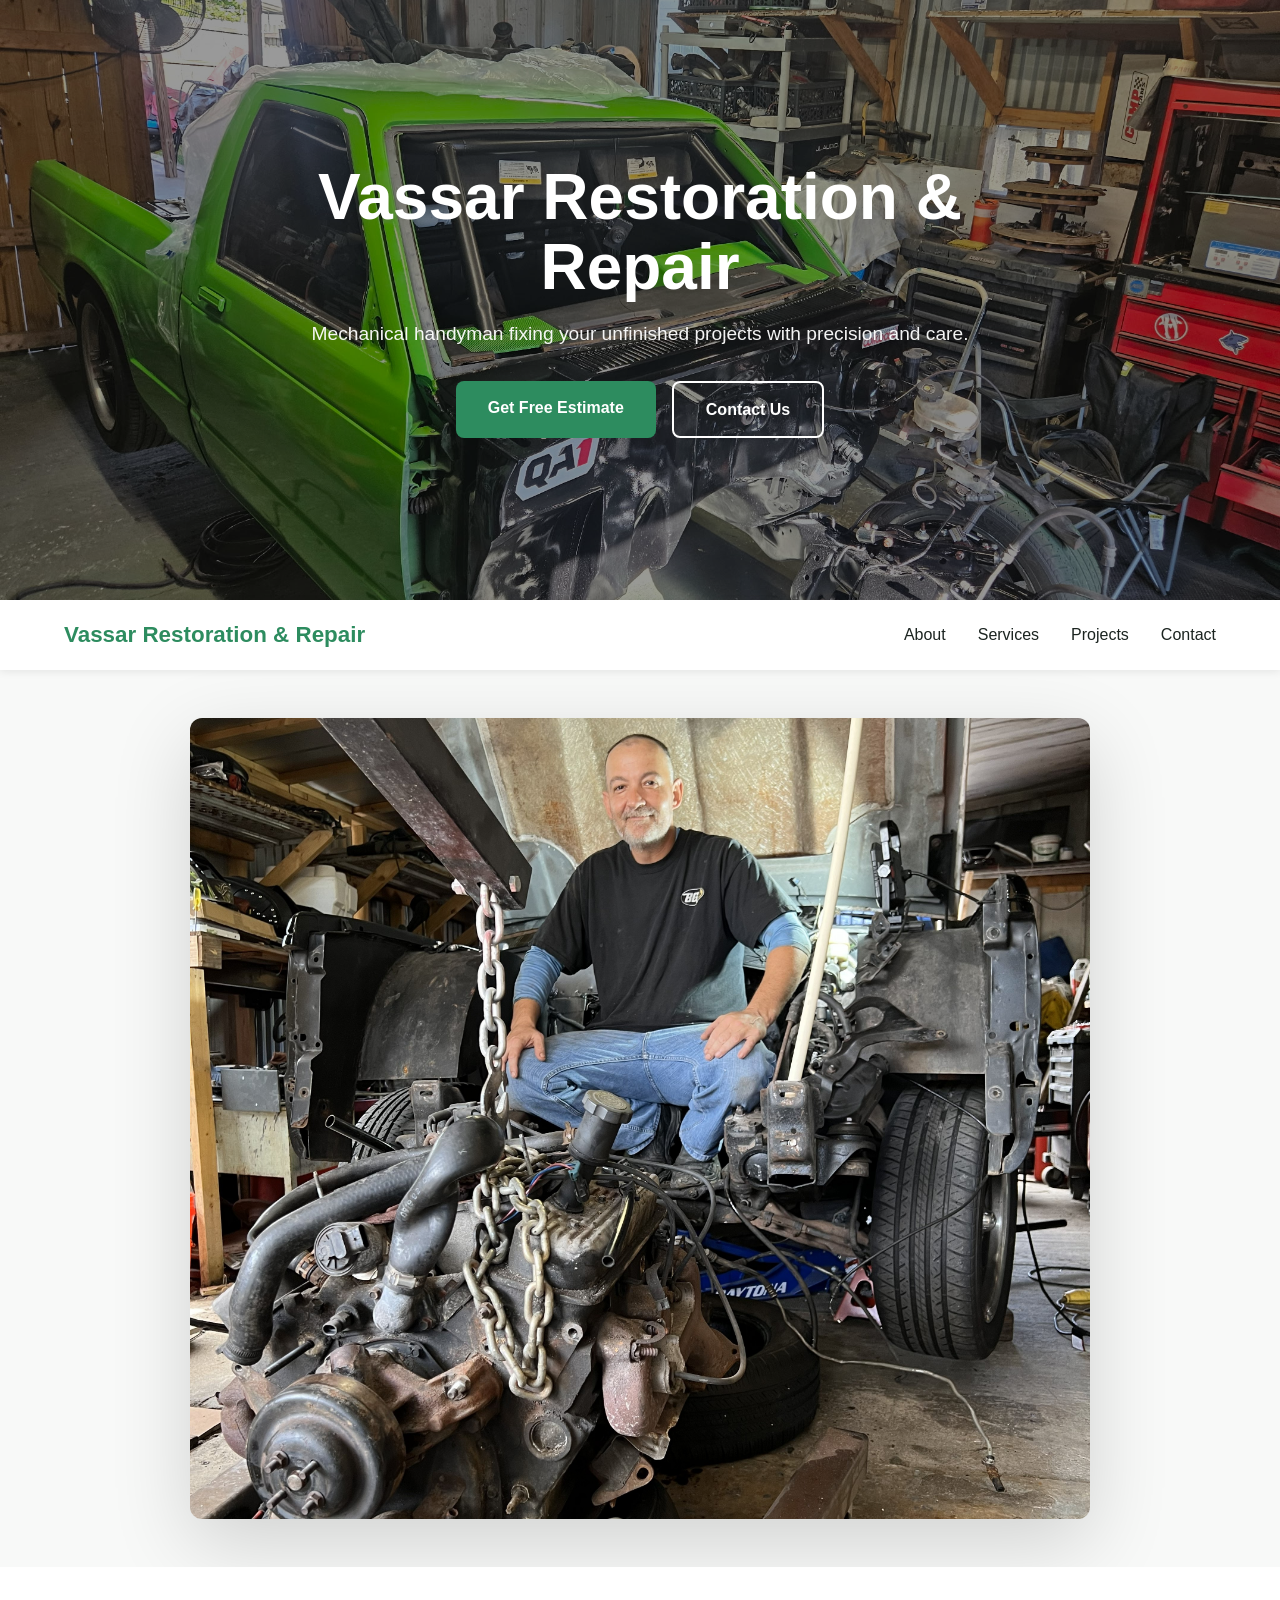
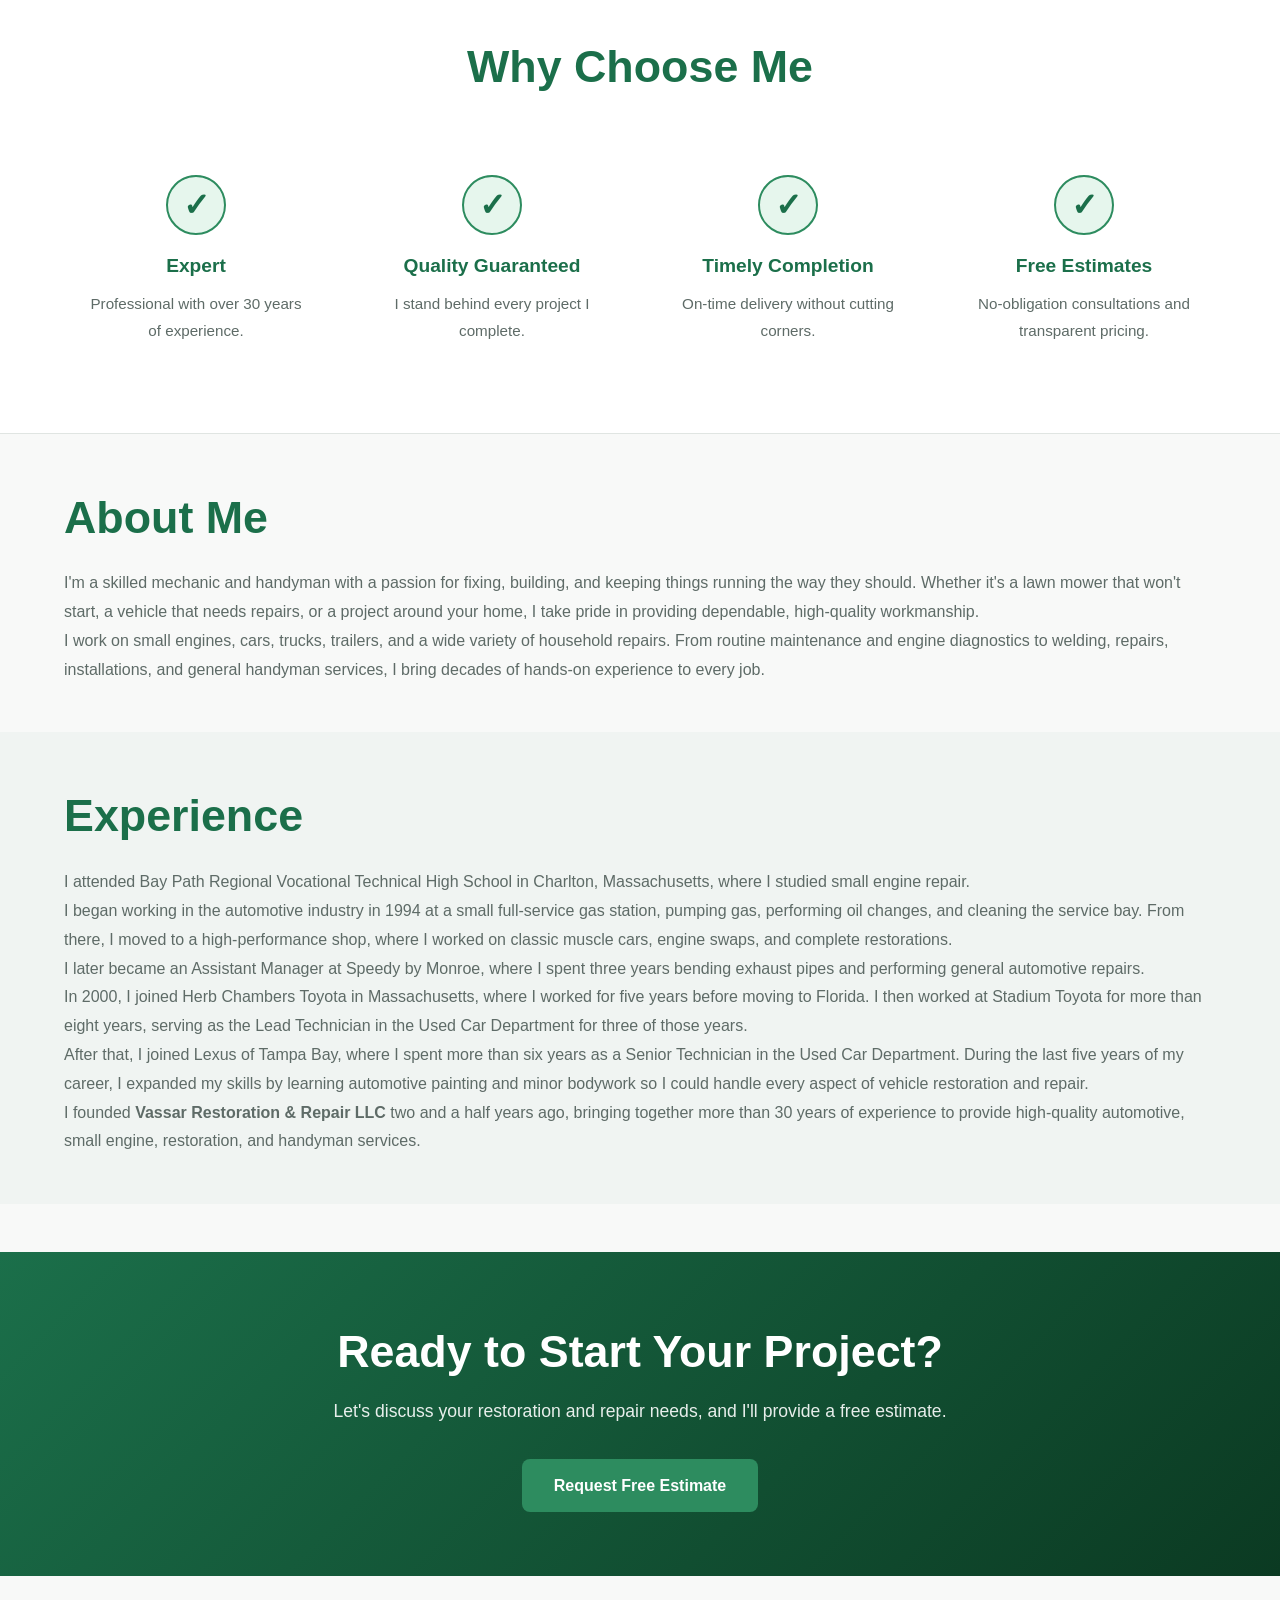
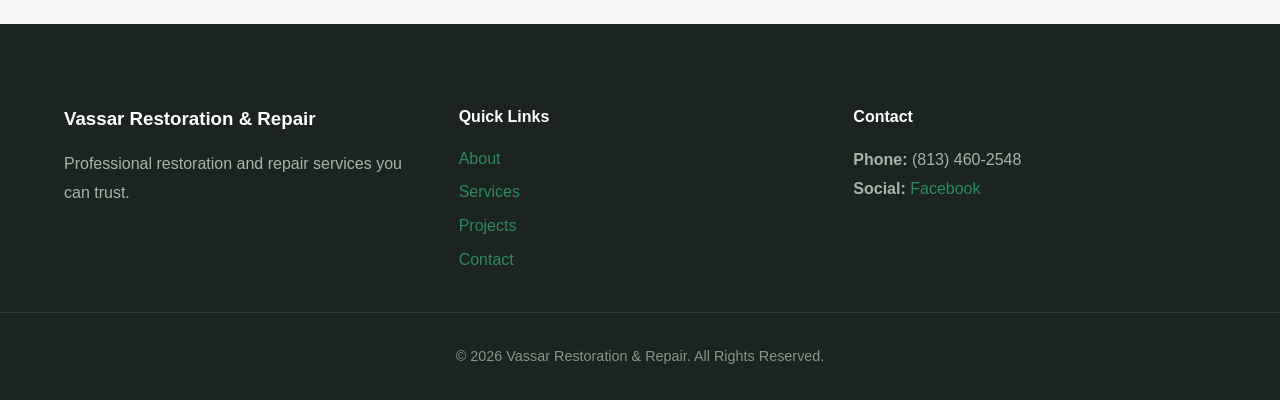
<file: index.html>
﻿<!DOCTYPE html>
<html lang="en">
<head>
    <meta charset="UTF-8">
    <meta name="viewport" content="width=device-width, initial-scale=1.0">
    <title>Vassar Restoration & Repair</title>
    <link rel="stylesheet" href="style.css">
</head>
<body>

<header class="hero">
    <div class="hero-overlay"></div>
    <div class="hero-content">
        <h1>Vassar Restoration & Repair</h1>
        <p>Mechanical handyman fixing your unfinished projects with precision and care.</p>
        <div class="hero-cta">
            <a href="contact.html" class="btn btn-primary">Get Free Estimate</a>
            <a href="contact.html" class="btn btn-secondary">Contact Us</a>
        </div>
    </div>
</header>

<nav>
    <div class="nav-container">
        <a href="index.html" class="nav-brand">Vassar Restoration & Repair</a>
        <div class="nav-links">
            <a href="index.html">About</a>
            <a href="services.html">Services</a>
            <a href="projects.html">Projects</a>
            <a href="contact.html">Contact</a>
        </div>
    </div>
</nav>

<main>

    <img class="about-photo" src="images/dad.jpg" alt="The man that makes it happen">
    

    <section class="trust-section">
        <div class="container">
            <h2>Why Choose Me</h2>

            <div class="trust-grid">

                <div class="trust-item">
                    <div class="trust-icon">✓</div>
                    <h3>Expert</h3>
                    <p>Professional with over 30 years of experience.</p>
                </div>

                <div class="trust-item">
                    <div class="trust-icon">✓</div>
                    <h3>Quality Guaranteed</h3>
                    <p>I stand behind every project I complete.</p>
                </div>

                <div class="trust-item">
                    <div class="trust-icon">✓</div>
                    <h3>Timely Completion</h3>
                    <p>On-time delivery without cutting corners.</p>
                </div>

                <div class="trust-item">
                    <div class="trust-icon">✓</div>
                    <h3>Free Estimates</h3>
                    <p>No-obligation consultations and transparent pricing.</p>
                </div>

            </div>
        </div>
    </section>

    <section id="about">
        <div class="container">
            <h2>About Me</h2>

            <p>I'm a skilled mechanic and handyman with a passion for fixing, building, and keeping things running the way they should. Whether it's a lawn mower that won't start, a vehicle that needs repairs, or a project around your home, I take pride in providing dependable, high-quality workmanship.</p>

            <p>I work on small engines, cars, trucks, trailers, and a wide variety of household repairs. From routine maintenance and engine diagnostics to welding, repairs, installations, and general handyman services, I bring decades of hands-on experience to every job.</p>
        </div>
    </section>

    <section id="experience" class="alt-bg">
        <div class="container">
            <h2>Experience</h2>

            <p>I attended Bay Path Regional Vocational Technical High School in Charlton, Massachusetts, where I studied small engine repair.</p>

            <p>I began working in the automotive industry in 1994 at a small full-service gas station, pumping gas, performing oil changes, and cleaning the service bay. From there, I moved to a high-performance shop, where I worked on classic muscle cars, engine swaps, and complete restorations.</p>

            <p>I later became an Assistant Manager at Speedy by Monroe, where I spent three years bending exhaust pipes and performing general automotive repairs.</p>

            <p>In 2000, I joined Herb Chambers Toyota in Massachusetts, where I worked for five years before moving to Florida. I then worked at Stadium Toyota for more than eight years, serving as the Lead Technician in the Used Car Department for three of those years.</p>

            <p>After that, I joined Lexus of Tampa Bay, where I spent more than six years as a Senior Technician in the Used Car Department. During the last five years of my career, I expanded my skills by learning automotive painting and minor bodywork so I could handle every aspect of vehicle restoration and repair.</p>

            <p>I founded <strong>Vassar Restoration & Repair LLC</strong> two and a half years ago, bringing together more than 30 years of experience to provide high-quality automotive, small engine, restoration, and handyman services.</p>

        </div>
    </section>

</main>

<section class="cta-section">
    <div class="container">
        <h2>Ready to Start Your Project?</h2>
        <p>Let's discuss your restoration and repair needs, and I'll provide a free estimate.</p>

        <div class="cta-buttons">
            <a href="contact.html" class="btn btn-primary">Request Free Estimate</a>
        </div>
    </div>
</section>

<footer>
    <div class="footer-content">

        <div class="footer-section">
            <h3>Vassar Restoration & Repair</h3>
            <p>Professional restoration and repair services you can trust.</p>
        </div>

        <div class="footer-section">
            <h4>Quick Links</h4>
            <ul>
                <li><a href="restore.html">About</a></li>
                <li><a href="services.html">Services</a></li>
                <li><a href="projects.html">Projects</a></li>
                <li><a href="contact.html">Contact</a></li>
            </ul>
        </div>

        <div class="footer-section">
            <h4>Contact</h4>
            <p><strong>Phone:</strong> (813) 460-2548</p>
            <p><strong>Social:</strong> <a href="https://www.facebook.com/VassarRestoration/" target="_blank" rel="noopener noreferrer">Facebook</a></p>
        </div>

    </div>

    <div class="footer-bottom">
        <p>&copy; 2026 Vassar Restoration & Repair. All Rights Reserved.</p>
    </div>
</footer>

</body>
</html>
</file>
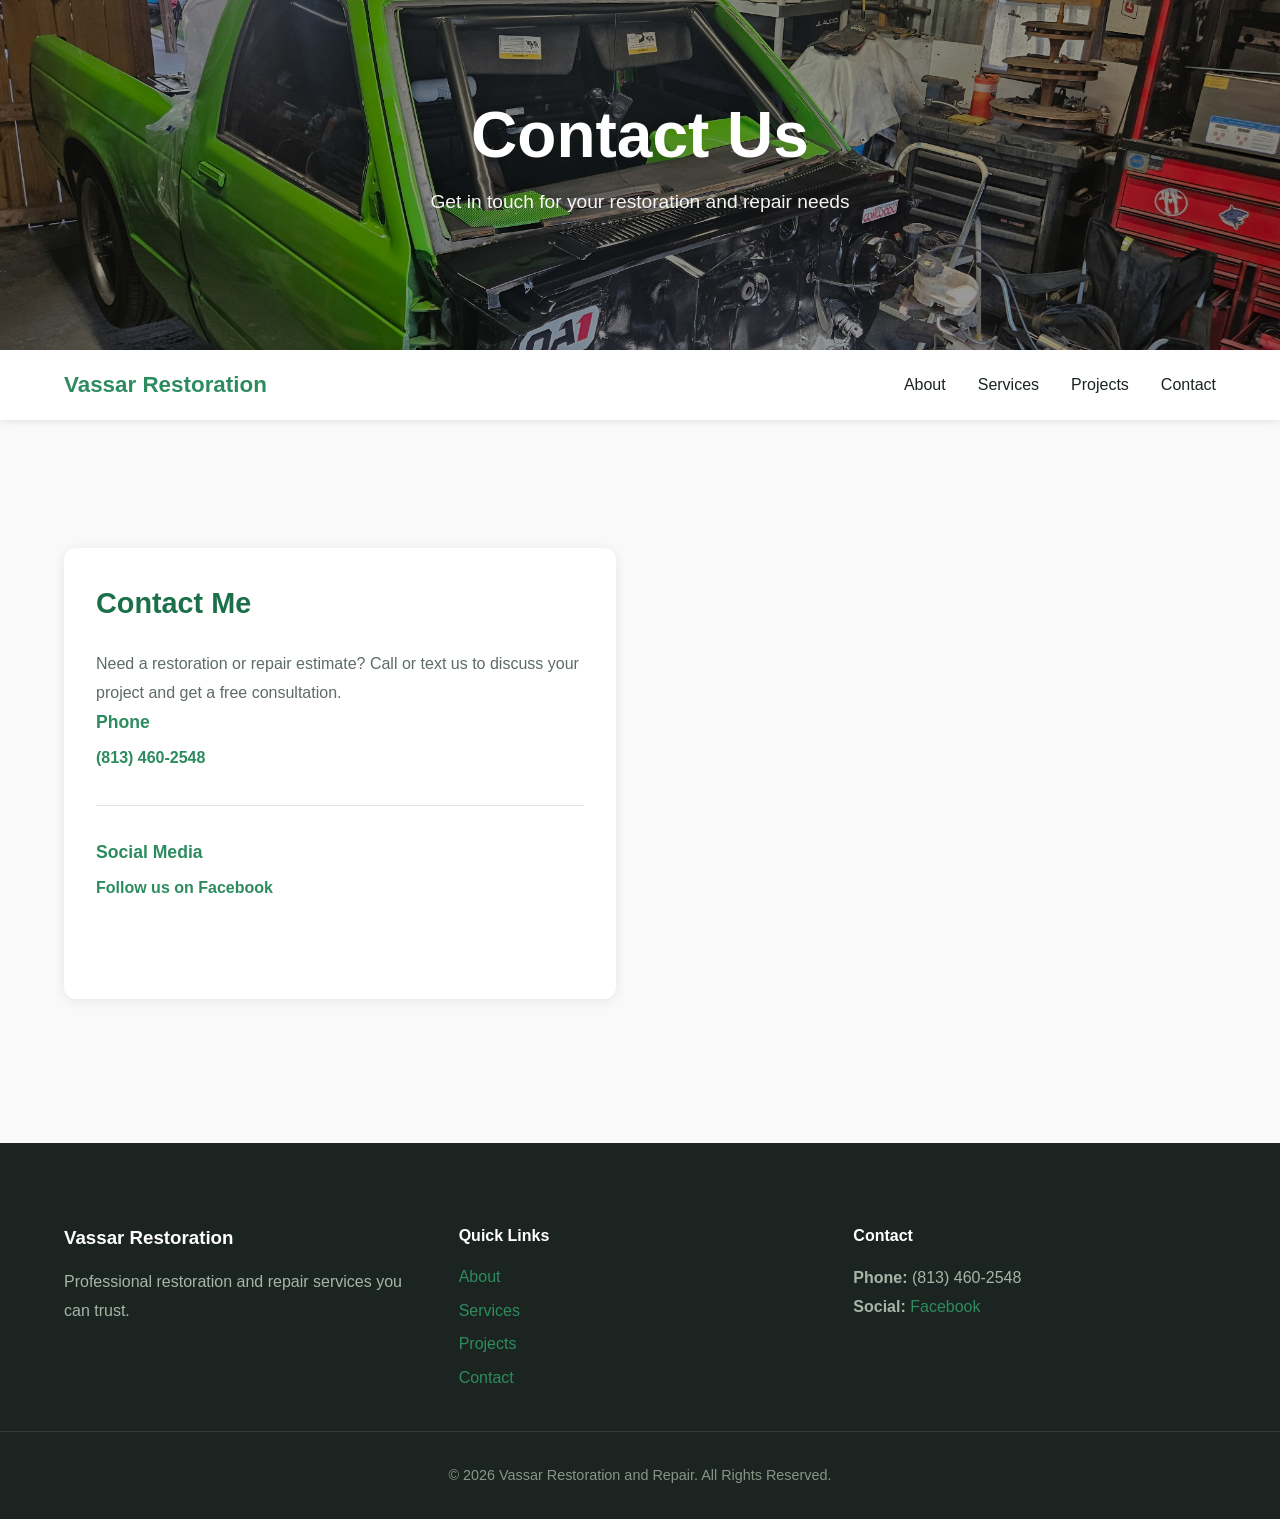
<file: contact.html>
﻿<!DOCTYPE html>
<html lang="en">
<head>
    <meta charset="UTF-8">
    <meta name="viewport" content="width=device-width, initial-scale=1.0">
    <title>Vassar Restoration and Repair</title>
    <link rel="stylesheet" href="style.css">
</head>
<body>

<header class="hero hero-small">
    <div class="hero-overlay"></div>
    <div class="hero-content">
        <h1>Contact Us</h1>
        <p>Get in touch for your restoration and repair needs</p>
    </div>
</header>

<nav>
    <div class="nav-container">
        <a href="index.html" class="nav-brand">Vassar Restoration</a>
        <div class="nav-links">
            <a href="index.html">About</a>
            <a href="services.html">Services</a>
            <a href="projects.html">Projects</a>
            <a href="contact.html">Contact</a>
        </div>
    </div>
</nav>

<main>
    <section class="contact-section">
        <div class="container">
            <div class="contact-grid">
                <div class="contact-form single-column">
                    <h2>Contact Me</h2>
                    <p>Need a restoration or repair estimate? Call or text us to discuss your project and get a free consultation.</p>
                    <div class="contact-item">
                        <h3>Phone</h3>
                        <p><a href="tel:8134602548">(813) 460-2548</a></p>
                    </div>
                    <div class="contact-item">
                        <h3>Social Media</h3>
                        <p><a href="https://www.facebook.com/VassarRestoration/" target="_blank">Follow us on Facebook</a></p>
                    </div>
                </div>
            </div>
        </div>
    </section>
</main>

<footer>
    <div class="footer-content">
        <div class="footer-section">
            <h3>Vassar Restoration</h3>
            <p>Professional restoration and repair services you can trust.</p>
        </div>
        <div class="footer-section">
            <h4>Quick Links</h4>
            <ul>
                <li><a href="restore.html">About</a></li>
                <li><a href="services.html">Services</a></li>
                <li><a href="projects.html">Projects</a></li>
                <li><a href="contact.html">Contact</a></li>
            </ul>
        </div>
        <div class="footer-section">
            <h4>Contact</h4>
            <p><strong>Phone:</strong> (813) 460-2548</p>
            <p><strong>Social:</strong> <a href="https://www.facebook.com/VassarRestoration/" target="_blank">Facebook</a></p>
        </div>
    </div>
    <div class="footer-bottom">
        <p>&copy; 2026 Vassar Restoration and Repair. All Rights Reserved.</p>
    </div>
</footer>

</body>
</html>
</file>
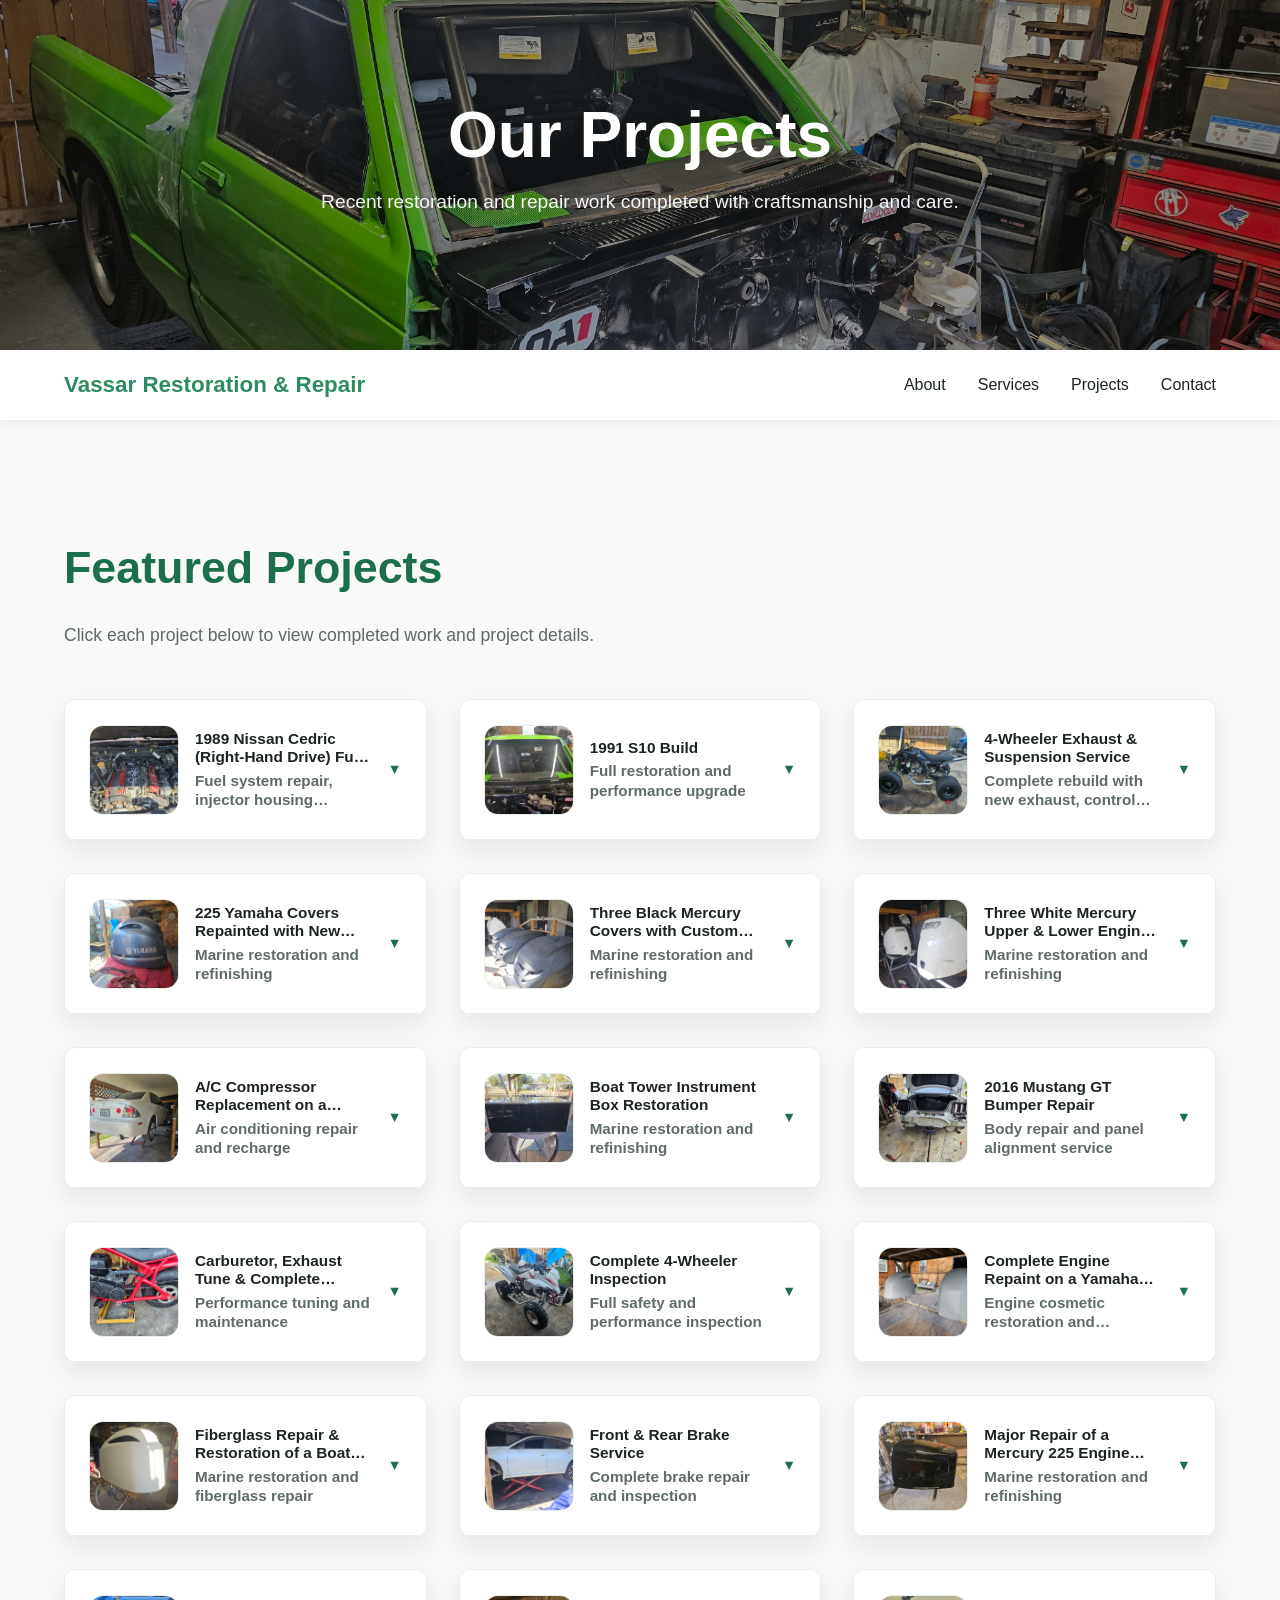
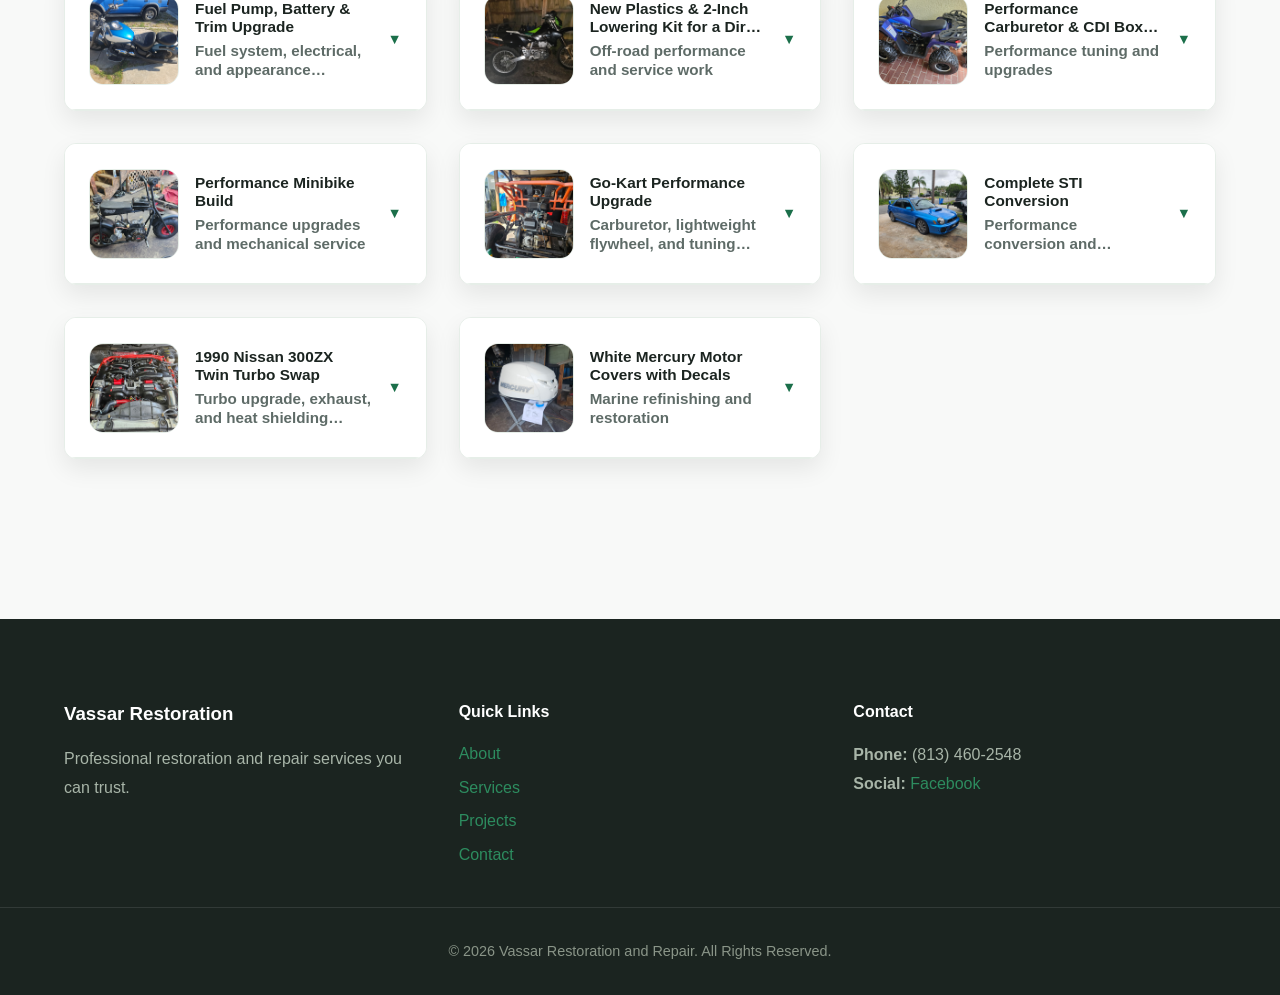
<file: projects.html>
﻿<!DOCTYPE html>
<html lang="en">
<head>
    <meta charset="UTF-8">
    <meta name="viewport" content="width=device-width, initial-scale=1.0">
    <title>Vassar Restoration &amp; Repair</title>
    <link rel="stylesheet" href="style.css">
</head>

<body>

<header class="hero hero-small">
    <div class="hero-overlay"></div>
    <div class="hero-content">
        <h1>Our Projects</h1>
        <p>Recent restoration and repair work completed with craftsmanship and care.</p>
    </div>
</header>

<nav>
    <div class="nav-container">
        <a href="index.html" class="nav-brand">Vassar Restoration &amp; Repair</a>

        <div class="nav-links">
            <a href="index.html">About</a>
            <a href="services.html">Services</a>
            <a href="projects.html">Projects</a>
            <a href="contact.html">Contact</a>
        </div>
    </div>
</nav>

<main>
<section class="projects-section">
<div class="container">

<h2>Featured Projects</h2>

<p class="section-subtitle">
    Click each project below to view completed work and project details.
</p>

<div class="projects-grid">

<!-- 1989 Nissan Cedric -->

<details class="project-item">

<summary class="project-summary">

<img class="project-summary-thumb"
src="images/1989%20nissan%20cedric%20right%20hand%20drive%20fuel%20injectors%20houses%20and%20fuel%20rails/IMG_20260730_103654%20(1).jpg"
alt="1989 Nissan Cedric Right-Hand Drive Fuel Injector Housings and Fuel Rails thumbnail">

<div class="project-summary-text">

<span class="project-summary-title">
1989 Nissan Cedric (Right-Hand Drive) Fuel Injector Housings &amp; Fuel Rails
</span>

<span class="project-summary-note">
Fuel system repair, injector housing replacement, and tuning
</span>

</div>

</summary>


<div class="project-content">

<div class="project-images">

<img src="images/1989%20nissan%20cedric%20right%20hand%20drive%20fuel%20injectors%20houses%20and%20fuel%20rails/IMG_20260730_103654%20(1).jpg" alt="1989 Nissan Cedric fuel system repair">
<img src="images/1989%20nissan%20cedric%20right%20hand%20drive%20fuel%20injectors%20houses%20and%20fuel%20rails/IMG_20260730_103654%20(2).jpg" alt="Fuel injector housing repair">
<img src="images/1989%20nissan%20cedric%20right%20hand%20drive%20fuel%20injectors%20houses%20and%20fuel%20rails/IMG_20260730_103654%20(3).jpg" alt="Fuel rail repair">
<img src="images/1989%20nissan%20cedric%20right%20hand%20drive%20fuel%20injectors%20houses%20and%20fuel%20rails/IMG_20260730_103654%20(4).jpg" alt="Fuel system components">
<img src="images/1989%20nissan%20cedric%20right%20hand%20drive%20fuel%20injectors%20houses%20and%20fuel%20rails/IMG_20260730_103654%20(5).jpg" alt="Fuel system restoration">
<img src="images/1989%20nissan%20cedric%20right%20hand%20drive%20fuel%20injectors%20houses%20and%20fuel%20rails/IMG_20260730_103654.jpg" alt="Nissan Cedric repair">
<img src="images/1989%20nissan%20cedric%20right%20hand%20drive%20fuel%20injectors%20houses%20and%20fuel%20rails/IMG_20260730_103659.jpg" alt="Nissan Cedric fuel tuning">

</div>

<p>
Fuel system repair, injector housing replacement, and tuning completed to improve reliability and performance.
</p>

</div>

</details>


<!-- 1991 S10 Build -->

<details class="project-item">

<summary class="project-summary">

<img class="project-summary-thumb"
src="images/1991%20s10%20build/IMG_20260730_103643%20(1).jpg"
alt="1991 S10 Build thumbnail">

<div class="project-summary-text">

<span class="project-summary-title">
1991 S10 Build
</span>

<span class="project-summary-note">
Full restoration and performance upgrade
</span>

</div>

</summary>


<div class="project-content">

<div class="project-images">

<img src="images/1991%20s10%20build/IMG_20260730_103643%20(1).jpg" alt="1991 S10 restoration">
<img src="images/1991%20s10%20build/IMG_20260730_103643%20(2).jpg" alt="1991 S10 build">
<img src="images/1991%20s10%20build/IMG_20260730_103643%20(3).jpg" alt="1991 S10 project">
<img src="images/1991%20s10%20build/IMG_20260730_103643%20(4).jpg" alt="1991 S10 upgrades">
<img src="images/1991%20s10%20build/IMG_20260730_103643%20(5).jpg" alt="1991 S10 restoration work">
<img src="images/1991%20s10%20build/IMG_20260730_103643%20(6).jpg" alt="1991 S10 modifications">
<img src="images/1991%20s10%20build/IMG_20260730_103643%20(7).jpg" alt="1991 S10 completed work">
<img src="images/1991%20s10%20build/IMG_20260730_103643.jpg" alt="1991 S10 final build">

</div>

<p>
Rebuilt the 1991 S10 with upgraded suspension, drivetrain, and chassis components for improved daily performance and reliability.
</p>

</div>

</details>
<!-- 4-Wheeler Exhaust & Suspension Service -->

<details class="project-item">

<summary class="project-summary">

<img class="project-summary-thumb"
src="images/2%20for%20wheelers%20bot%20full%20exhausts%20new%20controll%20arms%20front%20shocjs%20carrier%20bearings%20ball%20joins%20and%20complete%20go%20thru/IMG_20260730_111449%20(1).jpg"
alt="4-Wheeler Exhaust and Suspension Service thumbnail">

<div class="project-summary-text">

<span class="project-summary-title">
4-Wheeler Exhaust &amp; Suspension Service
</span>

<span class="project-summary-note">
Complete rebuild with new exhaust, control arms, and steering components
</span>

</div>

</summary>

<div class="project-content">

<div class="project-images">

<img src="images/2%20for%20wheelers%20bot%20full%20exhausts%20new%20controll%20arms%20front%20shocjs%20carrier%20bearings%20ball%20joins%20and%20complete%20go%20thru/IMG_20260730_111449%20(1).jpg" alt="4-wheeler exhaust repair">
<img src="images/2%20for%20wheelers%20bot%20full%20exhausts%20new%20controll%20arms%20front%20shocjs%20carrier%20bearings%20ball%20joins%20and%20complete%20go%20thru/IMG_20260730_111449.jpg" alt="4-wheeler suspension work">

</div>

<p>
Completed a full 4-wheeler rebuild including exhaust upgrades, new control arms, front shocks, carrier bearings, ball joints, and a complete inspection.
</p>

</div>

</details>


<!-- Yamaha 225 Covers -->

<details class="project-item">

<summary class="project-summary">

<img class="project-summary-thumb"
src="images/225%20yamaha%20covers%20repainted%20new%20graphics/IMG_20260730_111457.jpg"
alt="Yamaha 225 Covers Repainted with New Graphics thumbnail">

<div class="project-summary-text">

<span class="project-summary-title">
225 Yamaha Covers Repainted with New Graphics
</span>

<span class="project-summary-note">
Marine restoration and refinishing
</span>

</div>

</summary>

<div class="project-content">

<div class="project-images">

<img src="images/225%20yamaha%20covers%20repainted%20new%20graphics/IMG_20260730_111457.jpg" alt="Yamaha cover restoration">
<img src="images/225%20yamaha%20covers%20repainted%20new%20graphics/IMG_20260730_111458%20(2).jpg" alt="Yamaha cover graphics">
<img src="images/225%20yamaha%20covers%20repainted%20new%20graphics/IMG_20260730_111458%20(3).jpg" alt="Yamaha refinishing">
<img src="images/225%20yamaha%20covers%20repainted%20new%20graphics/IMG_20260730_111458.jpg" alt="Yamaha completed restoration">

</div>

<p>
Marine restoration work including repainting, refinishing, and installation of new graphics.
</p>

</div>

</details>


<!-- Black Mercury Covers -->

<details class="project-item">

<summary class="project-summary">

<img class="project-summary-thumb"
src="images/3%20black%20mercury%20covers%20with%20decals/IMG_20260730_111535.jpg"
alt="Three Black Mercury Covers with Decals thumbnail">

<div class="project-summary-text">

<span class="project-summary-title">
Three Black Mercury Covers with Custom Decals
</span>

<span class="project-summary-note">
Marine restoration and refinishing
</span>

</div>

</summary>

<div class="project-content">

<div class="project-images">

<img src="images/3%20black%20mercury%20covers%20with%20decals/IMG_20260730_111535.jpg" alt="Black Mercury cover restoration">
<img src="images/3%20black%20mercury%20covers%20with%20decals/IMG_20260730_111537.jpg" alt="Mercury decals">
<img src="images/3%20black%20mercury%20covers%20with%20decals/IMG_20260730_111539.jpg" alt="Mercury cover refinishing">
<img src="images/3%20black%20mercury%20covers%20with%20decals/IMG_20260730_111541.jpg" alt="Mercury restoration work">
<img src="images/3%20black%20mercury%20covers%20with%20decals/IMG_20260730_111543.jpg" alt="Completed Mercury covers">

</div>

<p>
Restored Mercury engine covers with refinishing and custom decals for a clean, updated appearance.
</p>

</div>

</details>


<!-- White Mercury Covers -->

<details class="project-item">

<summary class="project-summary">

<img class="project-summary-thumb"
src="images/3%20white%20mercuries%20upper%20and%20lower%20engine%20covers/IMG_20260730_111553.jpg"
alt="Three White Mercury Upper and Lower Engine Covers thumbnail">

<div class="project-summary-text">

<span class="project-summary-title">
Three White Mercury Upper &amp; Lower Engine Covers
</span>

<span class="project-summary-note">
Marine restoration and refinishing
</span>

</div>

</summary>

<div class="project-content">

<div class="project-images">

<img src="images/3%20white%20mercuries%20upper%20and%20lower%20engine%20covers/IMG_20260730_111553.jpg" alt="White Mercury engine covers">
<img src="images/3%20white%20mercuries%20upper%20and%20lower%20engine%20covers/IMG_20260730_111555.jpg" alt="Mercury cover restoration">
<img src="images/3%20white%20mercuries%20upper%20and%20lower%20engine%20covers/IMG_20260730_111557.jpg" alt="Mercury paint work">
<img src="images/3%20white%20mercuries%20upper%20and%20lower%20engine%20covers/IMG_20260730_111559.jpg" alt="Mercury cover refinishing">
<img src="images/3%20white%20mercuries%20upper%20and%20lower%20engine%20covers/IMG_20260730_111601.jpg" alt="Completed Mercury covers">

</div>

<p>
Restored and refinished Mercury upper and lower engine covers with a clean factory-style finish.
</p>

</div>

</details>


<!-- A/C Compressor IS300 -->

<details class="project-item">

<summary class="project-summary">

<img class="project-summary-thumb"
src="images/ac%20compressor%20on%20a%20is%20300/IMG_20260730_103751.jpg"
alt="A/C Compressor Replacement on Lexus IS300 thumbnail">

<div class="project-summary-text">

<span class="project-summary-title">
A/C Compressor Replacement on a Lexus IS300
</span>

<span class="project-summary-note">
Air conditioning repair and recharge
</span>

</div>

</summary>

<div class="project-content">

<div class="project-images">

<img src="images/ac%20compressor%20on%20a%20is%20300/IMG_20260730_103751.jpg" alt="Lexus IS300 A/C compressor replacement">

</div>

<p>
Replaced the A/C compressor and completed system service to restore proper cooling performance.
</p>

</div>

</details>
<!-- Boat Tower Instrument Box Restoration -->

<details class="project-item">

<summary class="project-summary">

<img class="project-summary-thumb"
src="images/boat%20tower%20instrument%20box%20restoration/IMG_20260730_111500%20(1).jpg"
alt="Boat Tower Instrument Box Restoration thumbnail">

<div class="project-summary-text">

<span class="project-summary-title">
Boat Tower Instrument Box Restoration
</span>

<span class="project-summary-note">
Marine restoration and refinishing
</span>

</div>

</summary>

<div class="project-content">

<div class="project-images">

<img src="images/boat%20tower%20instrument%20box%20restoration/IMG_20260730_111500%20(1).jpg" alt="Boat tower restoration">
<img src="images/boat%20tower%20instrument%20box%20restoration/IMG_20260730_111500%20(2).jpg" alt="Boat instrument box repair">
<img src="images/boat%20tower%20instrument%20box%20restoration/IMG_20260730_111500%20(3).jpg" alt="Boat restoration work">
<img src="images/boat%20tower%20instrument%20box%20restoration/IMG_20260730_111500%20(4).jpg" alt="Boat tower refinishing">
<img src="images/boat%20tower%20instrument%20box%20restoration/IMG_20260730_111500%20(5).jpg" alt="Boat instrument restoration">
<img src="images/boat%20tower%20instrument%20box%20restoration/IMG_20260730_111500%20(6).jpg" alt="Completed boat restoration">
<img src="images/boat%20tower%20instrument%20box%20restoration/IMG_20260730_111500.jpg" alt="Finished boat tower project">

</div>

<p>
Restored and refinished a boat tower instrument box with attention to detail and a clean, durable finish.
</p>

</div>

</details>


<!-- 2016 Mustang GT Bumper Repair -->

<details class="project-item">

<summary class="project-summary">

<img class="project-summary-thumb"
src="images/bumper%20repair%202016%20mustang%20gt/IMG_20260730_103727.jpg"
alt="2016 Mustang GT Bumper Repair thumbnail">

<div class="project-summary-text">

<span class="project-summary-title">
2016 Mustang GT Bumper Repair
</span>

<span class="project-summary-note">
Body repair and panel alignment service
</span>

</div>

</summary>

<div class="project-content">

<div class="project-images">

<img src="images/bumper%20repair%202016%20mustang%20gt/IMG_20260730_103727.jpg" alt="Mustang GT bumper repair">
<img src="images/bumper%20repair%202016%20mustang%20gt/IMG_20260730_103730.jpg" alt="Mustang body repair">
<img src="images/bumper%20repair%202016%20mustang%20gt/IMG_20260730_103732.jpg" alt="Mustang repair work">
<img src="images/bumper%20repair%202016%20mustang%20gt/IMG_20260730_103734.jpg" alt="Mustang bumper refinishing">
<img src="images/bumper%20repair%202016%20mustang%20gt/IMG_20260730_103736.jpg" alt="Completed Mustang repair">

</div>

<p>
Completed bumper repair and panel alignment work to restore the vehicle's appearance.
</p>

</div>

</details>


<!-- Performance Mini Bike -->

<details class="project-item">

<summary class="project-summary">

<img class="project-summary-thumb"
src="images/carboretor%20exhaust%20tune%20and%20complete%20go%20over%20for%20a%20performance%20minibike/IMG_20260730_111432%20(1).jpg"
alt="Performance Mini Bike Service thumbnail">

<div class="project-summary-text">

<span class="project-summary-title">
Carburetor, Exhaust Tune &amp; Complete Service for a Performance Mini Bike
</span>

<span class="project-summary-note">
Performance tuning and maintenance
</span>

</div>

</summary>

<div class="project-content">

<div class="project-images">

<img src="images/carboretor%20exhaust%20tune%20and%20complete%20go%20over%20for%20a%20performance%20minibike/IMG_20260730_111432%20(1).jpg" alt="Mini bike performance work">
<img src="images/carboretor%20exhaust%20tune%20and%20complete%20go%20over%20for%20a%20performance%20minibike/IMG_20260730_111432%20(2).jpg" alt="Mini bike tuning">
<img src="images/carboretor%20exhaust%20tune%20and%20complete%20go%20over%20for%20a%20performance%20minibike/IMG_20260730_111432.jpg" alt="Mini bike exhaust upgrade">

</div>

<p>
Installed performance upgrades, tuned the carburetor, and serviced the exhaust system for improved power and reliability.
</p>

</div>

</details>


<!-- Complete 4-Wheeler Inspection -->

<details class="project-item">

<summary class="project-summary">

<img class="project-summary-thumb"
src="images/Complete%204%20wheeler%20inspection/IMG_20260730_111429%20(1).jpg"
alt="Complete 4-Wheeler Inspection thumbnail">

<div class="project-summary-text">

<span class="project-summary-title">
Complete 4-Wheeler Inspection
</span>

<span class="project-summary-note">
Full safety and performance inspection
</span>

</div>

</summary>

<div class="project-content">

<div class="project-images">

<img src="images/Complete%204%20wheeler%20inspection/IMG_20260730_111429%20(1).jpg" alt="4-wheeler inspection">
<img src="images/Complete%204%20wheeler%20inspection/IMG_20260730_111429.jpg" alt="4-wheeler service">

</div>

<p>
Performed a complete inspection to check brakes, steering, drivetrain, and overall safety before use.
</p>

</div>

</details>


<!-- Yamaha 300 Engine Repaint -->

<details class="project-item">

<summary class="project-summary">

<img class="project-summary-thumb"
src="images/complete%20engin%20repaint%20on%20a%20300%20yamaha/IMG_20260730_111458%20(1).jpg"
alt="Yamaha 300 Engine Repaint thumbnail">

<div class="project-summary-text">

<span class="project-summary-title">
Complete Engine Repaint on a Yamaha 300
</span>

<span class="project-summary-note">
Engine cosmetic restoration and refinishing
</span>

</div>

</summary>

<div class="project-content">

<div class="project-images">

<img src="images/complete%20engin%20repaint%20on%20a%20300%20yamaha/IMG_20260730_111458%20(1).jpg" alt="Yamaha engine repaint">
<img src="images/complete%20engin%20repaint%20on%20a%20300%20yamaha/IMG_20260730_111505.jpg" alt="Yamaha restoration">
<img src="images/complete%20engin%20repaint%20on%20a%20300%20yamaha/IMG_20260730_111510.jpg" alt="Yamaha engine work">
<img src="images/complete%20engin%20repaint%20on%20a%20300%20yamaha/IMG_20260730_111512.jpg" alt="Yamaha refinishing">
<img src="images/complete%20engin%20repaint%20on%20a%20300%20yamaha/IMG_20260730_111515.jpg" alt="Engine paint restoration">
<img src="images/complete%20engin%20repaint%20on%20a%20300%20yamaha/IMG_20260730_111517.jpg" alt="Yamaha engine details">
<img src="images/complete%20engin%20repaint%20on%20a%20300%20yamaha/IMG_20260730_111519.jpg" alt="Completed Yamaha engine">
<img src="images/complete%20engin%20repaint%20on%20a%20300%20yamaha/IMG_20260730_111521.jpg" alt="Yamaha final restoration">
<img src="images/complete%20engin%20repaint%20on%20a%20300%20yamaha/IMG_20260730_111523.jpg" alt="Finished Yamaha project">

</div>

<p>
Restored and repainted the Yamaha 300 engine with a clean finish and added protection for long-lasting durability.
</p>

</div>

</details>

<!-- Fiberglass Boat Cover Restoration -->

<details class="project-item">

<summary class="project-summary">

<img class="project-summary-thumb"
src="images/fiberglass%20repair%20and%20restoration%20of%20a%20boat%20cover/IMG_20260730_111451%20(1).jpg"
alt="Fiberglass Boat Cover Restoration thumbnail">

<div class="project-summary-text">

<span class="project-summary-title">
Fiberglass Repair &amp; Restoration of a Boat Cover
</span>

<span class="project-summary-note">
Marine restoration and fiberglass repair
</span>

</div>

</summary>

<div class="project-content">

<div class="project-images">

<img src="images/fiberglass%20repair%20and%20restoration%20of%20a%20boat%20cover/IMG_20260730_111451%20(1).jpg" alt="Fiberglass boat repair">
<img src="images/fiberglass%20repair%20and%20restoration%20of%20a%20boat%20cover/IMG_20260730_111451%20(2).jpg" alt="Boat cover restoration">
<img src="images/fiberglass%20repair%20and%20restoration%20of%20a%20boat%20cover/IMG_20260730_111451%20(3).jpg" alt="Fiberglass restoration work">
<img src="images/fiberglass%20repair%20and%20restoration%20of%20a%20boat%20cover/IMG_20260730_111451%20(4).jpg" alt="Fiberglass repair process">
<img src="images/fiberglass%20repair%20and%20restoration%20of%20a%20boat%20cover/IMG_20260730_111451.jpg" alt="Completed fiberglass restoration">

</div>

<p>
Repaired and restored a fiberglass boat cover, including structural repairs and refinishing for improved appearance and durability.
</p>

</div>

</details>


<!-- Front and Rear Brake Service -->

<details class="project-item">

<summary class="project-summary">

<img class="project-summary-thumb"
src="images/front%20and%20rear%20brake%20job/IMG_20260730_103650%20(1).jpg"
alt="Front and Rear Brake Service thumbnail">

<div class="project-summary-text">

<span class="project-summary-title">
Front &amp; Rear Brake Service
</span>

<span class="project-summary-note">
Complete brake repair and inspection
</span>

</div>

</summary>

<div class="project-content">

<div class="project-images">

<img src="images/front%20and%20rear%20brake%20job/IMG_20260730_103650%20(1).jpg" alt="Front brake service">
<img src="images/front%20and%20rear%20brake%20job/IMG_20260730_103650.jpg" alt="Rear brake service">

</div>

<p>
Replaced and serviced front and rear brake components to restore safe and reliable braking performance.
</p>

</div>

</details>


<!-- Mercury 225 Cover Repair -->

<details class="project-item">

<summary class="project-summary">

<img class="project-summary-thumb"
src="images/large%20repair%20mercury%20225%20cover/IMG_20260730_111455%20(1).jpg"
alt="Mercury 225 Cover Repair thumbnail">

<div class="project-summary-text">

<span class="project-summary-title">
Major Repair of a Mercury 225 Engine Cover
</span>

<span class="project-summary-note">
Marine restoration and refinishing
</span>

</div>

</summary>

<div class="project-content">

<div class="project-images">

<img src="images/large%20repair%20mercury%20225%20cover/IMG_20260730_111455%20(1).jpg" alt="Mercury 225 cover repair">
<img src="images/large%20repair%20mercury%20225%20cover/IMG_20260730_111455%20(2).jpg" alt="Mercury cover restoration">
<img src="images/large%20repair%20mercury%20225%20cover/IMG_20260730_111455%20(3).jpg" alt="Mercury repair work">
<img src="images/large%20repair%20mercury%20225%20cover/IMG_20260730_111455%20(4).jpg" alt="Mercury refinishing">
<img src="images/large%20repair%20mercury%20225%20cover/IMG_20260730_111455%20(5).jpg" alt="Mercury restoration completed">
<img src="images/large%20repair%20mercury%20225%20cover/IMG_20260730_111455.jpg" alt="Finished Mercury cover">

</div>

<p>
Repaired and refinished a Mercury 225 engine cover with attention to detail and a durable finished surface.
</p>

</div>

</details>


<!-- Fuel Pump Battery and Trim Upgrade -->

<details class="project-item">

<summary class="project-summary">

<img class="project-summary-thumb"
src="images/new%20front%20tier%20fuel%20pump%20battery%20card%20kits%20intake%20boot%20paint%20all%20the%20chrome%20black/IMG_20260730_111446%20(1).jpg"
alt="Fuel Pump Battery and Trim Upgrade thumbnail">

<div class="project-summary-text">

<span class="project-summary-title">
Fuel Pump, Battery &amp; Trim Upgrade
</span>

<span class="project-summary-note">
Fuel system, electrical, and appearance improvements
</span>

</div>

</summary>

<div class="project-content">

<div class="project-images">

<img src="images/new%20front%20tier%20fuel%20pump%20battery%20card%20kits%20intake%20boot%20paint%20all%20the%20chrome%20black/IMG_20260730_111446%20(1).jpg" alt="Fuel system upgrade">
<img src="images/new%20front%20tier%20fuel%20pump%20battery%20card%20kits%20intake%20boot%20paint%20all%20the%20chrome%20black/IMG_20260730_111446%20(2).jpg" alt="Battery and intake upgrade">
<img src="images/new%20front%20tier%20fuel%20pump%20battery%20card%20kits%20intake%20boot%20paint%20all%20the%20chrome%20black/IMG_20260730_111446.jpg" alt="Finished upgrade work">

</div>

<p>
Upgraded the fuel system, battery setup, intake components, and refinished chrome trim for improved performance and appearance.
</p>

</div>

</details>


<!-- Dirt Bike Lowering Kit -->

<details class="project-item">

<summary class="project-summary">

<img class="project-summary-thumb"
src="images/new%20plastic%202%20inch%20lowering%20kit%20for%20a%20dirt%20bike/IMG_20260730_111440%20(1).jpg"
alt="Dirt Bike Lowering Kit thumbnail">

<div class="project-summary-text">

<span class="project-summary-title">
New Plastics &amp; 2-Inch Lowering Kit for a Dirt Bike
</span>

<span class="project-summary-note">
Off-road performance and service work
</span>

</div>

</summary>

<div class="project-content">

<div class="project-images">

<img src="images/new%20plastic%202%20inch%20lowering%20kit%20for%20a%20dirt%20bike/IMG_20260730_111440%20(1).jpg" alt="Dirt bike lowering kit">
<img src="images/new%20plastic%202%20inch%20lowering%20kit%20for%20a%20dirt%20bike/IMG_20260730_111440.jpg" alt="Dirt bike upgrades">

</div>

<p>
Installed new plastics and a 2-inch lowering kit to improve the bike's appearance and ride performance.
</p>

</div>

</details>


<!-- Performance Carburetor and CDI Box -->

<details class="project-item">

<summary class="project-summary">

<img class="project-summary-thumb"
src="images/performance%20carburetor%20cdi%20box%20for%20a%204%20wheeler/IMG_20260730_111444%20(1).jpg"
alt="Performance Carburetor and CDI Box thumbnail">

<div class="project-summary-text">

<span class="project-summary-title">
Performance Carburetor &amp; CDI Box Installation for a 4-Wheeler
</span>

<span class="project-summary-note">
Performance tuning and upgrades
</span>

</div>

</summary>

<div class="project-content">

<div class="project-images">

<img src="images/performance%20carburetor%20cdi%20box%20for%20a%204%20wheeler/IMG_20260730_111444%20(1).jpg" alt="Performance carburetor installation">
<img src="images/performance%20carburetor%20cdi%20box%20for%20a%204%20wheeler/IMG_20260730_111444.jpg" alt="CDI box upgrade">

</div>

<p>
Installed performance components and tuned the system for improved throttle response and reliability.
</p>

</div>

</details>

<!-- Performance Minibike -->

<details class="project-item">

<summary class="project-summary">

<img class="project-summary-thumb"
src="images/performance%20minibike/IMG_20260730_111434%20(1).jpg"
alt="Performance Minibike thumbnail">

<div class="project-summary-text">

<span class="project-summary-title">
Performance Minibike Build
</span>

<span class="project-summary-note">
Performance upgrades and mechanical service
</span>

</div>

</summary>

<div class="project-content">

<div class="project-images">

<img src="images/performance%20minibike/IMG_20260730_111434%20(1).jpg" alt="Performance minibike build">
<img src="images/performance%20minibike/IMG_20260730_111434.jpg" alt="Completed minibike upgrades">

</div>

<p>
Upgraded and serviced a performance minibike with mechanical improvements and tuning for better reliability and performance.
</p>

</div>

</details>


<!-- Go Kart Performance Upgrade -->

<details class="project-item">

<summary class="project-summary">

<img class="project-summary-thumb"
src="images/performance%20upgrade%20carburetor%20lightweight%20flywheet%20for%20a%20go%20kart/IMG_20260730_111437%20(1).jpg"
alt="Go Kart Performance Upgrade thumbnail">

<div class="project-summary-text">

<span class="project-summary-title">
Go-Kart Performance Upgrade
</span>

<span class="project-summary-note">
Carburetor, lightweight flywheel, and tuning upgrades
</span>

</div>

</summary>

<div class="project-content">

<div class="project-images">

<img src="images/performance%20upgrade%20carburetor%20lightweight%20flywheet%20for%20a%20go%20kart/IMG_20260730_111437%20(1).jpg" alt="Go kart carburetor upgrade">
<img src="images/performance%20upgrade%20carburetor%20lightweight%20flywheet%20for%20a%20go%20kart/IMG_20260730_111437%20(2).jpg" alt="Go kart performance parts">
<img src="images/performance%20upgrade%20carburetor%20lightweight%20flywheet%20for%20a%20go%20kart/IMG_20260730_111437%20(3).jpg" alt="Go kart tuning work">
<img src="images/performance%20upgrade%20carburetor%20lightweight%20flywheet%20for%20a%20go%20kart/IMG_20260730_111437%20(4).jpg" alt="Go kart upgrades completed">
<img src="images/performance%20upgrade%20carburetor%20lightweight%20flywheet%20for%20a%20go%20kart/IMG_20260730_111437.jpg" alt="Finished go kart project">

</div>

<p>
Installed performance upgrades including a carburetor and lightweight flywheel to improve power and response.
</p>

</div>

</details>


<!-- STI Conversion -->

<details class="project-item">

<summary class="project-summary">

<img class="project-summary-thumb"
src="images/somplete%20sti%20conversion/sti6.jpg"
alt="STI Conversion thumbnail">

<div class="project-summary-text">

<span class="project-summary-title">
Complete STI Conversion
</span>

<span class="project-summary-note">
Performance conversion and restoration work
</span>

</div>

</summary>

<div class="project-content">

<div class="project-images">

<img src="images/somplete%20sti%20conversion/sti1.jpg" alt="STI ">
<img src="images/somplete%20sti%20conversion/sti2.jpg" alt="STI ">
<img src="images/somplete%20sti%20conversion/sti3.jpg" alt="STI ">
<img src="images/somplete%20sti%20conversion/sti4.jpg" alt="STI ">
<img src="images/somplete%20sti%20conversion/sti5.jpg" alt="STI ">
<img src="images/somplete%20sti%20conversion/sti6.jpg" alt="STI ">
<img src="images/somplete%20sti%20conversion/sti7.jpg" alt="STI ">
<img src="images/somplete%20sti%20conversion/sti8.jpg" alt="STI ">
<img src="images/somplete%20sti%20conversion/sti9.jpg" alt="STI ">

</div>

<p>
Completed a full STI conversion with performance upgrades and detailed installation work.
</p>

</div>

</details>


<!-- Nissan 300ZX Twin Turbo Swap -->

<details class="project-item">

<summary class="project-summary">

<img class="project-summary-thumb"
src="images/twin%20turbo%20swap%201990%20nissan%20300%20zx%20full%20exhaus%20interior%20heat%20shielding/IMG_20260730_103707.jpg"
alt="1990 Nissan 300ZX Twin Turbo Swap thumbnail">

<div class="project-summary-text">

<span class="project-summary-title">
1990 Nissan 300ZX Twin Turbo Swap
</span>

<span class="project-summary-note">
Turbo upgrade, exhaust, and heat shielding installation
</span>

</div>

</summary>

<div class="project-content">

<div class="project-images">

<img src="images/twin%20turbo%20swap%201990%20nissan%20300%20zx%20full%20exhaus%20interior%20heat%20shielding/IMG_20260730_103707.jpg" alt="300ZX turbo swap">
<img src="images/twin%20turbo%20swap%201990%20nissan%20300%20zx%20full%20exhaus%20interior%20heat%20shielding/IMG_20260730_103709.jpg" alt="300ZX exhaust work">
<img src="images/twin%20turbo%20swap%201990%20nissan%20300%20zx%20full%20exhaus%20interior%20heat%20shielding/IMG_20260730_103711.jpg" alt="300ZX engine work">
<img src="images/twin%20turbo%20swap%201990%20nissan%20300%20zx%20full%20exhaus%20interior%20heat%20shielding/IMG_20260730_103714.jpg" alt="300ZX project progress">
<img src="images/twin%20turbo%20swap%201990%20nissan%20300%20zx%20full%20exhaus%20interior%20heat%20shielding/IMG_20260730_103716.jpg" alt="300ZX turbo installation">

</div>

<p>
Completed a twin turbo swap with upgraded exhaust components and interior heat shielding for improved performance and reliability.
</p>

</div>

</details>


<!-- Mercury Covers -->

<details class="project-item">

<summary class="project-summary">

<img class="project-summary-thumb"
src="images/white%20mercury%20moter%20covers%20with%20decals/IMG_20260730_111545.jpg"
alt="White Mercury Motor Covers thumbnail">

<div class="project-summary-text">

<span class="project-summary-title">
White Mercury Motor Covers with Decals
</span>

<span class="project-summary-note">
Marine refinishing and restoration
</span>

</div>

</summary>

<div class="project-content">

<div class="project-images">

<img src="images/white%20mercury%20moter%20covers%20with%20decals/IMG_20260730_111545.jpg" alt="White Mercury motor covers">
<img src="images/white%20mercury%20moter%20covers%20with%20decals/IMG_20260730_111547.jpg" alt="Mercury cover restoration">
<img src="images/white%20mercury%20moter%20covers%20with%20decals/IMG_20260730_111549.jpg" alt="Mercury decals">
<img src="images/white%20mercury%20moter%20covers%20with%20decals/IMG_20260730_111551.jpg" alt="Finished Mercury covers">

</div>

<p>
Restored and refinished Mercury motor covers with fresh paint and decals for a clean factory-style appearance.
</p>

</div>

</details>


</div>
</div>
</section>

</main>


<footer>

<div class="footer-content">

<div class="footer-section">
<h3>Vassar Restoration</h3>
<p>Professional restoration and repair services you can trust.</p>
</div>


<div class="footer-section">

<h4>Quick Links</h4>

<ul>
<li><a href="restore.html">About</a></li>
<li><a href="services.html">Services</a></li>
<li><a href="projects.html">Projects</a></li>
<li><a href="contact.html">Contact</a></li>
</ul>

</div>


<div class="footer-section">

<h4>Contact</h4>

<p><strong>Phone:</strong> (813) 460-2548</p>

<p>
<strong>Social:</strong>
<a href="https://www.facebook.com/VassarRestoration/" target="_blank">
Facebook
</a>
</p>

</div>

</div>


<div class="footer-bottom">

<p>
&copy; 2026 Vassar Restoration and Repair. All Rights Reserved.
</p>

</div>

</footer>


<script>

document.querySelectorAll('.project-item').forEach(details => {

details.addEventListener('toggle', () => {

if (!details.open) return;

document.querySelectorAll('.project-item').forEach(other => {

if (other !== details) {

other.open = false;

}

});

});

});

</script>


</body>
</html>
</file>
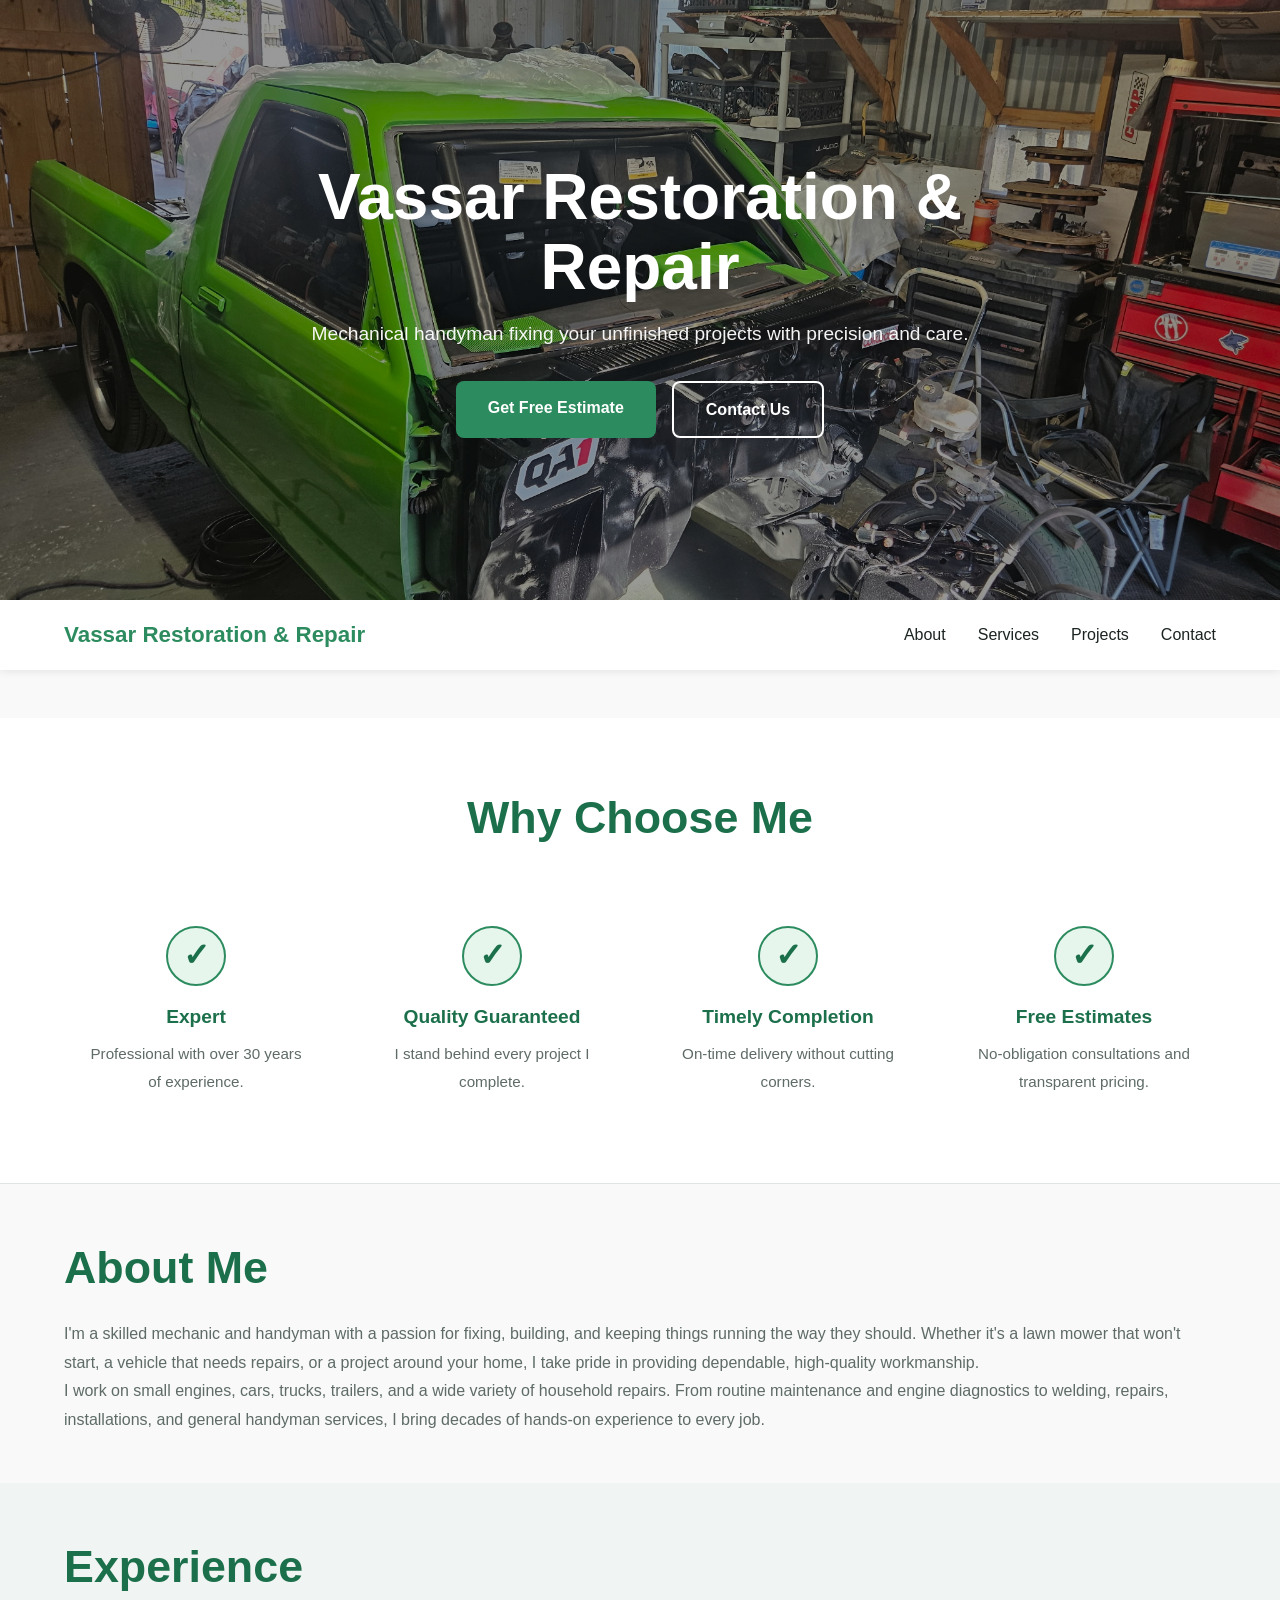
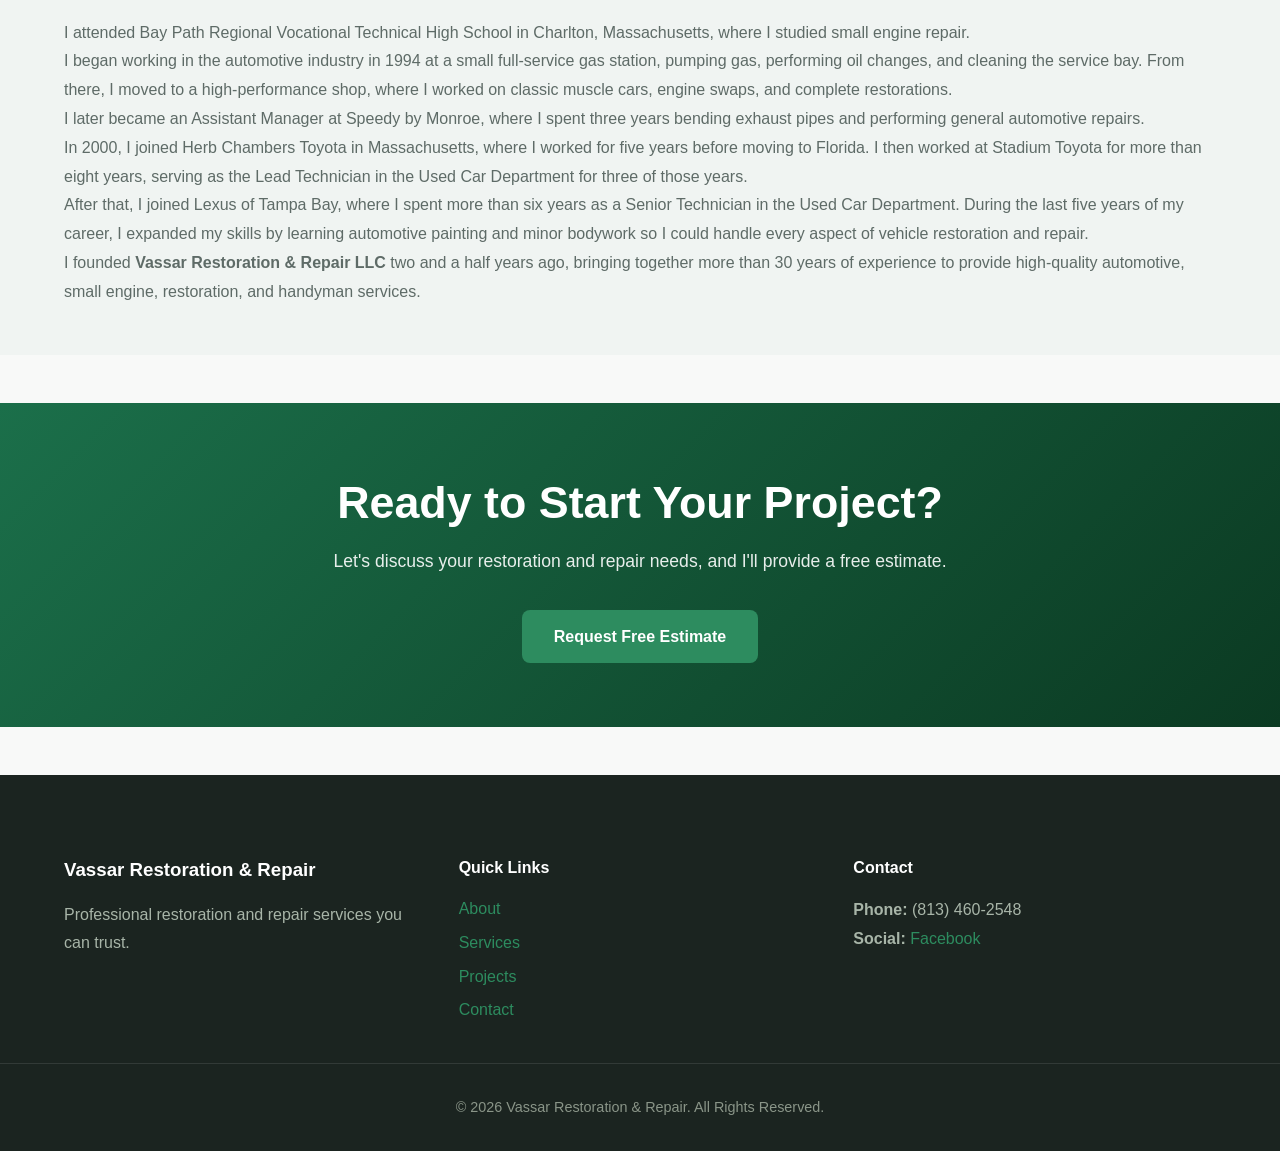
<file: restore.html>
﻿<!DOCTYPE html>
<html lang="en">
<head>
    <meta charset="UTF-8">
    <meta name="viewport" content="width=device-width, initial-scale=1.0">
    <title>Vassar Restoration & Repair</title>
    <link rel="stylesheet" href="style.css">
</head>
<body>

<header class="hero">
    <div class="hero-overlay"></div>
    <div class="hero-content">
        <h1>Vassar Restoration & Repair</h1>
        <p>Mechanical handyman fixing your unfinished projects with precision and care.</p>
        <div class="hero-cta">
            <a href="contact.html" class="btn btn-primary">Get Free Estimate</a>
            <a href="contact.html" class="btn btn-secondary">Contact Us</a>
        </div>
    </div>
</header>

<nav>
    <div class="nav-container">
        <a href="restore.html" class="nav-brand">Vassar Restoration & Repair</a>
        <div class="nav-links">
            <a href="restore.html">About</a>
            <a href="services.html">Services</a>
            <a href="projects.html">Projects</a>
            <a href="contact.html">Contact</a>
        </div>
    </div>
</nav>

<main>

    <section class="trust-section">
        <div class="container">
            <h2>Why Choose Me</h2>

            <div class="trust-grid">

                <div class="trust-item">
                    <div class="trust-icon">✓</div>
                    <h3>Expert</h3>
                    <p>Professional with over 30 years of experience.</p>
                </div>

                <div class="trust-item">
                    <div class="trust-icon">✓</div>
                    <h3>Quality Guaranteed</h3>
                    <p>I stand behind every project I complete.</p>
                </div>

                <div class="trust-item">
                    <div class="trust-icon">✓</div>
                    <h3>Timely Completion</h3>
                    <p>On-time delivery without cutting corners.</p>
                </div>

                <div class="trust-item">
                    <div class="trust-icon">✓</div>
                    <h3>Free Estimates</h3>
                    <p>No-obligation consultations and transparent pricing.</p>
                </div>

            </div>
        </div>
    </section>

    <section id="about">
        <div class="container">
            <h2>About Me</h2>

            <p>I'm a skilled mechanic and handyman with a passion for fixing, building, and keeping things running the way they should. Whether it's a lawn mower that won't start, a vehicle that needs repairs, or a project around your home, I take pride in providing dependable, high-quality workmanship.</p>

            <p>I work on small engines, cars, trucks, trailers, and a wide variety of household repairs. From routine maintenance and engine diagnostics to welding, repairs, installations, and general handyman services, I bring decades of hands-on experience to every job.</p>
        </div>
    </section>

    <section id="experience" class="alt-bg">
        <div class="container">
            <h2>Experience</h2>

            <p>I attended Bay Path Regional Vocational Technical High School in Charlton, Massachusetts, where I studied small engine repair.</p>

            <p>I began working in the automotive industry in 1994 at a small full-service gas station, pumping gas, performing oil changes, and cleaning the service bay. From there, I moved to a high-performance shop, where I worked on classic muscle cars, engine swaps, and complete restorations.</p>

            <p>I later became an Assistant Manager at Speedy by Monroe, where I spent three years bending exhaust pipes and performing general automotive repairs.</p>

            <p>In 2000, I joined Herb Chambers Toyota in Massachusetts, where I worked for five years before moving to Florida. I then worked at Stadium Toyota for more than eight years, serving as the Lead Technician in the Used Car Department for three of those years.</p>

            <p>After that, I joined Lexus of Tampa Bay, where I spent more than six years as a Senior Technician in the Used Car Department. During the last five years of my career, I expanded my skills by learning automotive painting and minor bodywork so I could handle every aspect of vehicle restoration and repair.</p>

            <p>I founded <strong>Vassar Restoration & Repair LLC</strong> two and a half years ago, bringing together more than 30 years of experience to provide high-quality automotive, small engine, restoration, and handyman services.</p>

        </div>
    </section>

</main>

<section class="cta-section">
    <div class="container">
        <h2>Ready to Start Your Project?</h2>
        <p>Let's discuss your restoration and repair needs, and I'll provide a free estimate.</p>

        <div class="cta-buttons">
            <a href="contact.html" class="btn btn-primary">Request Free Estimate</a>
        </div>
    </div>
</section>

<footer>
    <div class="footer-content">

        <div class="footer-section">
            <h3>Vassar Restoration & Repair</h3>
            <p>Professional restoration and repair services you can trust.</p>
        </div>

        <div class="footer-section">
            <h4>Quick Links</h4>
            <ul>
                <li><a href="restore.html">About</a></li>
                <li><a href="services.html">Services</a></li>
                <li><a href="projects.html">Projects</a></li>
                <li><a href="contact.html">Contact</a></li>
            </ul>
        </div>

        <div class="footer-section">
            <h4>Contact</h4>
            <p><strong>Phone:</strong> (813) 460-2548</p>
            <p><strong>Social:</strong> <a href="https://www.facebook.com/VassarRestoration/" target="_blank" rel="noopener noreferrer">Facebook</a></p>
        </div>

    </div>

    <div class="footer-bottom">
        <p>&copy; 2026 Vassar Restoration & Repair. All Rights Reserved.</p>
    </div>
</footer>

</body>
</html>
</file>
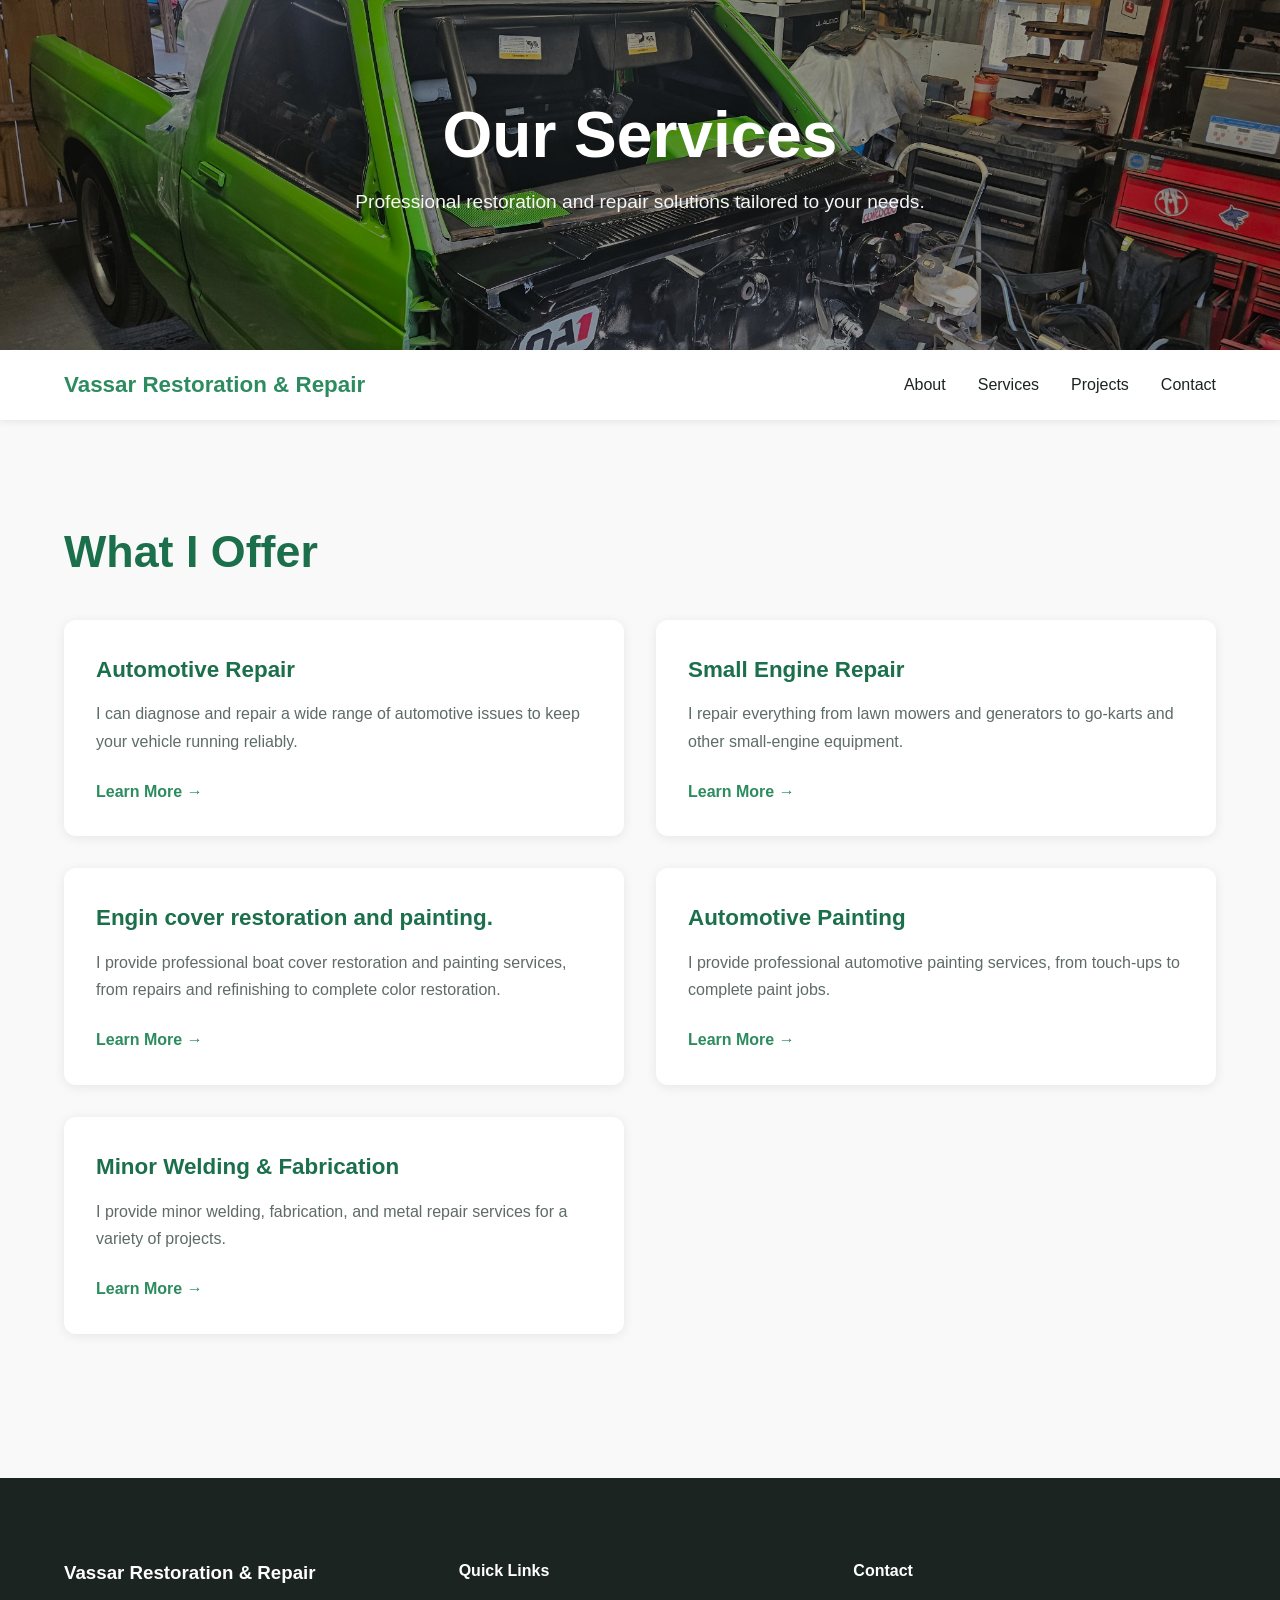
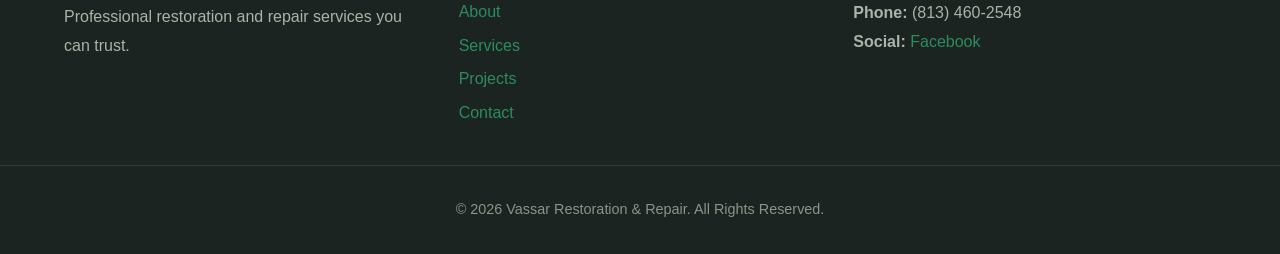
<file: services.html>
﻿<!DOCTYPE html>
<html lang="en">
<head>
    <meta charset="UTF-8">
    <meta name="viewport" content="width=device-width, initial-scale=1.0">
    <title>Vassar Restoration & Repair</title>
    <link rel="stylesheet" href="style.css">
</head>
<body>

<header class="hero hero-small">
    <div class="hero-overlay"></div>
    <div class="hero-content">
        <h1>Our Services</h1>
        <p>Professional restoration and repair solutions tailored to your needs.</p>
    </div>
</header>

<nav>
    <div class="nav-container">
        <a href="index.html" class="nav-brand">Vassar Restoration & Repair</a>
        <div class="nav-links">
            <a href="index.html">About</a>
            <a href="services.html">Services</a>
            <a href="projects.html">Projects</a>
            <a href="contact.html">Contact</a>
        </div>
    </div>
</nav>

<main>
    <section class="services-full">
        <div class="container">
            <h2>What I Offer</h2>

            <div class="service-grid-large">

                <div class="service-card-large">
                    <div class="service-image" style="background: linear-gradient(135deg, #2d8c5f 0%, #1b6f4a 100%);"></div>
                    <div class="service-body">
                        <h3>Automotive Repair</h3>
                        <p>I can diagnose and repair a wide range of automotive issues to keep your vehicle running reliably.</p>
                        <a href="contact.html" class="service-link">Learn More →</a>
                    </div>
                </div>

                <div class="service-card-large">
                    <div class="service-image" style="background: linear-gradient(135deg, #2d8c5f 0%, #1b6f4a 100%);"></div>
                    <div class="service-body">
                        <h3>Small Engine Repair</h3>
                        <p>I repair everything from lawn mowers and generators to go-karts and other small-engine equipment.</p>
                        <a href="contact.html" class="service-link">Learn More →</a>
                    </div>
                </div>
                <div class="service-card-large">
                    <div class="service-image" style="background: linear-gradient(135deg, #2d8c5f 0%, #1b6f4a 100%);"></div>
                    <div class="service-body">
                        <h3>Engin cover restoration and painting.</h3>
                        <p>I provide professional boat cover restoration and painting services, from repairs and refinishing to complete color restoration.</p>
                        <a href="contact.html" class="service-link">Learn More →</a>
                    </div>
                </div>
                <div class="service-card-large">
                    <div class="service-image" style="background: linear-gradient(135deg, #2d8c5f 0%, #1b6f4a 100%);"></div>
                    <div class="service-body">
                        <h3>Automotive Painting</h3>
                        <p>I provide professional automotive painting services, from touch-ups to complete paint jobs.</p>
                        <a href="contact.html" class="service-link">Learn More →</a>
                    </div>
                </div>
                
                <div class="service-card-large">
                    <div class="service-image" style="background: linear-gradient(135deg, #2d8c5f 0%, #1b6f4a 100%);"></div>
                    <div class="service-body">
                        <h3>Minor Welding & Fabrication</h3>
                        <p>I provide minor welding, fabrication, and metal repair services for a variety of projects.</p>
                        <a href="contact.html" class="service-link">Learn More →</a>
                    </div>
                </div>

            </div>
        </div>
    </section>
</main>

<footer>
    <div class="footer-content">

        <div class="footer-section">
            <h3>Vassar Restoration & Repair</h3>
            <p>Professional restoration and repair services you can trust.</p>
        </div>

        <div class="footer-section">
            <h4>Quick Links</h4>
            <ul>
                <li><a href="restore.html">About</a></li>
                <li><a href="services.html">Services</a></li>
                <li><a href="projects.html">Projects</a></li>
                <li><a href="contact.html">Contact</a></li>
            </ul>
        </div>

        <div class="footer-section">
            <h4>Contact</h4>
            <p><strong>Phone:</strong> (813) 460-2548</p>
            <p><strong>Social:</strong> <a href="https://www.facebook.com/VassarRestoration/" target="_blank" rel="noopener noreferrer">Facebook</a></p>
        </div>

    </div>

    <div class="footer-bottom">
        <p>&copy; 2026 Vassar Restoration & Repair. All Rights Reserved.</p>
    </div>
</footer>

</body>
</html>
</file>
<file: style.css>
﻿/* Reset */
* {
    margin: 0;
    padding: 0;
    box-sizing: border-box;
}

:root {
    --page-bg: #0b1211;
    --surface: rgba(255, 255, 255, 0.95);
    --text: #1b2420;
    --muted: #5e6b67;
    --accent: #2d8c5f;
    --accent-strong: #1b6f4a;
    --accent-soft: #e6f6ed;
    --border: rgba(45, 140, 95, 0.15);
    --shadow: 0 24px 80px rgba(0, 0, 0, 0.16);
    --radius: 12px;
}

body {
    font-family: -apple-system, BlinkMacSystemFont, "Segoe UI", "Helvetica Neue", sans-serif;
    background: #f8f9f8;
    color: var(--text);
    line-height: 1.6;
}

img {
    display: block;
    max-width: 100%;
}

.about-photo {
    width: 100%;
    max-width: 900px;
    height: auto;
    margin: 0 auto 3rem;
    border-radius: var(--radius);
    box-shadow: var(--shadow);
}

a {
    color: inherit;
}

.container {
    max-width: 1200px;
    margin: 0 auto;
    padding: 0 1.5rem;
}

/* Hero Section */
.hero {
    position: relative;
    min-height: 600px;
    display: flex;
    align-items: center;
    justify-content: center;
    text-align: center;
    background: linear-gradient(135deg, #1b6f4a 0%, #0b3a22 100%);
    background-image: url('images/1991%20s10%20build/IMG_20260730_103643%20(6).jpg');
    background-size: cover;
    background-position: center;
    background-repeat: no-repeat;
    overflow: hidden;
    margin-bottom: 0;
}

.hero-small {
    min-height: 350px;
}

.hero-overlay {
    position: absolute;
    inset: 0;
    background: rgba(0, 0, 0, 0.4);
    z-index: 0;
}

.hero-content {
    position: relative;
    z-index: 1;
    max-width: 800px;
    color: white;
}

.hero h1 {
    font-size: clamp(2.5rem, 6vw, 4rem);
    font-weight: 700;
    margin-bottom: 1rem;
    line-height: 1.1;
}

.hero p {
    font-size: 1.2rem;
    margin-bottom: 2rem;
    opacity: 0.95;
}

/* Buttons */
.btn {
    display: inline-block;
    padding: 0.85rem 2rem;
    border-radius: 8px;
    text-decoration: none;
    font-weight: 600;
    transition: all 0.3s ease;
    cursor: pointer;
    border: none;
    font-size: 1rem;
}

.btn-primary {
    background: var(--accent);
    color: white;
}

.btn-primary:hover {
    background: var(--accent-strong);
    transform: translateY(-2px);
    box-shadow: 0 8px 20px rgba(45, 140, 95, 0.3);
}

.btn-secondary {
    background: transparent;
    color: white;
    border: 2px solid white;
}

.btn-secondary:hover {
    background: white;
    color: var(--accent-strong);
}

.hero-cta {
    display: flex;
    gap: 1rem;
    justify-content: center;
    flex-wrap: wrap;
}

/* Navigation */
nav {
    background: white;
    box-shadow: 0 2px 8px rgba(0, 0, 0, 0.08);
    position: sticky;
    top: 0;
    z-index: 100;
}

.nav-container {
    max-width: 1200px;
    margin: 0 auto;
    padding: 0 1.5rem;
    display: flex;
    align-items: center;
    justify-content: space-between;
    height: 70px;
}

.nav-brand {
    font-size: 1.4rem;
    font-weight: 700;
    color: var(--accent);
    text-decoration: none;
}

.nav-links {
    display: flex;
    gap: 2rem;
}

.nav-links a {
    text-decoration: none;
    color: var(--text);
    font-weight: 500;
    transition: color 0.3s ease;
}

.nav-links a:hover {
    color: var(--accent);
}

/* Main Content */
main {
    padding: 3rem 0;
}

section {
    padding: 3rem 0;
}

section h2 {
    font-size: clamp(2rem, 4vw, 2.8rem);
    margin-bottom: 1rem;
    color: var(--accent-strong);
    font-weight: 700;
}

section p {
    color: var(--muted);
    line-height: 1.8;
}

.alt-bg {
    background: #f0f4f2;
}

/* Trust Section */
.trust-section {
    background: white;
    padding: 4rem 0;
    border-bottom: 1px solid #e0e5e2;
}

.trust-section h2 {
    text-align: center;
    margin-bottom: 3rem;
}

.trust-grid {
    display: grid;
    grid-template-columns: repeat(auto-fit, minmax(250px, 1fr));
    gap: 2rem;
}

.trust-item {
    text-align: center;
    padding: 1.5rem;
}

.trust-icon {
    width: 60px;
    height: 60px;
    background: var(--accent-soft);
    border: 2px solid var(--accent);
    border-radius: 50%;
    display: flex;
    align-items: center;
    justify-content: center;
    font-size: 2rem;
    color: var(--accent-strong);
    margin: 0 auto 1rem;
    font-weight: bold;
}

.trust-item h3 {
    color: var(--accent-strong);
    margin-bottom: 0.5rem;
    font-size: 1.2rem;
}

.trust-item p {
    font-size: 0.95rem;
    color: var(--muted);
}

/* Service Cards */
.service-grid-large {
    display: grid;
    grid-template-columns: repeat(2, minmax(280px, 1fr));
    gap: 2rem;
    margin-top: 2rem;
}

@media (max-width: 768px) {
    .service-grid-large {
        grid-template-columns: 1fr;
    }
}

.service-card-large {
    background: white;
    border-radius: var(--radius);
    overflow: hidden;
    box-shadow: 0 2px 12px rgba(0, 0, 0, 0.08);
    transition: all 0.3s ease;
}

.service-card-large:hover {
    box-shadow: 0 12px 32px rgba(0, 0, 0, 0.15);
    transform: translateY(-4px);
}

.service-image {
    display: none;
}

.service-body {
    padding: 2rem;
}

.service-body h3 {
    color: var(--accent-strong);
    margin-bottom: 0.8rem;
    font-size: 1.4rem;
}

.service-body p {
    color: var(--muted);
    margin-bottom: 1.5rem;
    line-height: 1.7;
}

.service-link {
    color: var(--accent);
    text-decoration: none;
    font-weight: 600;
    display: inline-block;
    transition: color 0.3s ease;
}

.service-link:hover {
    color: var(--accent-strong);
}

/* Projects Section */
.projects-section {
    padding: 4rem 0;
}

.section-subtitle {
    font-size: 1.1rem;
    color: var(--muted);
    margin-top: 0.5rem;
    margin-bottom: 3rem;
}

.projects-grid {
    display: grid;
    grid-template-columns: repeat(auto-fit, minmax(280px, 1fr));
    gap: 2rem;
    margin-top: 2rem;
    align-items: start;
}

.project-card {
    background: white;
    border-radius: var(--radius);
    overflow: hidden;
    box-shadow: 0 2px 12px rgba(0, 0, 0, 0.08);
    transition: all 0.3s ease;
}

.project-card:hover {
    box-shadow: 0 12px 32px rgba(0, 0, 0, 0.15);
    transform: translateY(-4px);
}

.project-image {
    width: 100%;
    height: 220px;
    background-size: cover;
    background-position: center;
}

.project-info {
    padding: 1.5rem;
}

.project-info h3 {
    color: var(--accent-strong);
    margin-bottom: 1rem;
    font-size: 1.3rem;
}

.project-content {
    margin-top: 1rem;
    padding-top: 1rem;
    border-top: 1px solid #e0e5e2;
}

.project-images {
    display: grid;
    grid-template-columns: repeat(auto-fit, minmax(150px, 1fr));
    gap: 0.5rem;
    margin-bottom: 1rem;
}

.project-images img {
    width: 100%;
    height: 150px;
    object-fit: cover;
    border-radius: 6px;
}

details {
    background: white;
    border-radius: var(--radius);
    box-shadow: 0 10px 24px rgba(0, 0, 0, 0.08);
    overflow: hidden;
    transition: box-shadow 0.25s ease;
}

.project-item {
    border: 1px solid #e6eee8;
    background: white;
}

details[open] {
    box-shadow: 0 16px 30px rgba(0, 0, 0, 0.12);
}

details summary {
    cursor: pointer;
    color: var(--text);
    font-weight: 700;
    list-style: none;
    padding: 1.25rem 1.5rem;
    background: white;
    display: flex;
    align-items: center;
    justify-content: space-between;
    gap: 1rem;
    border-bottom: 1px solid #e6eee8;
    height: 140px;
    overflow: hidden;
}

.project-summary {
    display: flex;
    align-items: center;
    gap: 1rem;
    width: 100%;
}

.project-summary-thumb {
    width: 90px;
    height: 90px;
    object-fit: cover;
    border-radius: 14px;
    border: 1px solid #e6eee8;
    flex-shrink: 0;
}

.project-summary-text {
    display: flex;
    flex-direction: column;
    justify-content: center;
    align-items: flex-start;
    gap: 0.25rem;
    flex: 1;
}

.project-summary-title {
    color: var(--text);
    font-size: clamp(0.9rem, 1.2vw, 1.05rem);
    font-weight: 700;
    line-height: 1.2;
}

.project-summary-note {
    color: var(--muted);
    font-size: 0.95rem;
    line-height: 1.3;
}

details:not([open]) .project-summary-title {
    display: -webkit-box;
    -webkit-line-clamp: 2;
    -webkit-box-orient: vertical;
    overflow: hidden;
    text-overflow: ellipsis;
}

details:not([open]) .project-summary-note {
    display: -webkit-box;
    -webkit-line-clamp: 2;
    -webkit-box-orient: vertical;
    overflow: hidden;
    text-overflow: ellipsis;
}

details[open] summary {
    height: auto;
    overflow: visible;
}

details summary:hover {
    background: #f5fbf6;
}

summary::marker {
    display: none;
}

details summary::after {
    content: "▼";
    font-size: 0.9rem;
    color: var(--accent-strong);
    transition: transform 0.25s ease;
}

details[open] summary::after {
    content: "▲";
}

.project-content {
    padding: 1.5rem;
    display: grid;
    gap: 1rem;
    background: #fafdfa;
    flex: 1;
}

.project-images {
    display: grid;
    grid-template-columns: repeat(auto-fit, minmax(150px, 1fr));
    gap: 0.75rem;
    margin-bottom: 0.5rem;
}

.project-images img {
    width: 100%;
    height: 150px;
    object-fit: cover;
    border-radius: 8px;
}

.project-item p {
    color: var(--muted);
    line-height: 1.8;
    margin: 0;
}

details[open] summary::before {
    content: "▲ ";
}

/* CTA Section */
.cta-section {
    background: linear-gradient(135deg, var(--accent-strong) 0%, #0b3a22 100%);
    color: white;
    padding: 4rem 0;
    text-align: center;
}

.cta-section h2 {
    color: white;
    margin-bottom: 0.5rem;
}

.cta-section p {
    color: rgba(255, 255, 255, 0.9);
    font-size: 1.1rem;
    margin-bottom: 2rem;
}

.cta-buttons {
    display: flex;
    gap: 1rem;
    justify-content: center;
    flex-wrap: wrap;
}

/* Contact Section */
.contact-section {
    padding: 3rem 0;
}

.contact-grid {
    display: grid;
    grid-template-columns: 1fr 1fr;
    gap: 3rem;
    margin-top: 2rem;
}

.contact-info h2,
.contact-form h2 {
    font-size: 1.8rem;
    color: var(--accent-strong);
    margin-bottom: 1.5rem;
}

.contact-item {
    margin-bottom: 2rem;
    padding-bottom: 2rem;
    border-bottom: 1px solid #e0e5e2;
}

.contact-item:last-child {
    border-bottom: none;
}

.contact-item h3 {
    color: var(--accent);
    margin-bottom: 0.5rem;
    font-size: 1.1rem;
}

.contact-item p {
    color: var(--muted);
}

.contact-item a {
    color: var(--accent);
    text-decoration: none;
    font-weight: 600;
}

.contact-item a:hover {
    text-decoration: underline;
}

/* Form */
.contact-form {
    background: white;
    padding: 2rem;
    border-radius: var(--radius);
    box-shadow: 0 2px 12px rgba(0, 0, 0, 0.08);
}

.form-group {
    margin-bottom: 1.5rem;
}

.form-group label {
    display: block;
    margin-bottom: 0.5rem;
    font-weight: 600;
    color: var(--text);
}

.form-group input,
.form-group textarea {
    width: 100%;
    padding: 0.75rem;
    border: 1px solid #e0e5e2;
    border-radius: 6px;
    font-family: inherit;
    font-size: 1rem;
    transition: border-color 0.3s ease;
}

.form-group input:focus,
.form-group textarea:focus {
    outline: none;
    border-color: var(--accent);
}

/* Footer */
footer {
    background: #1b2420;
    color: #d7e2d6;
    padding: 3rem 0 0;
    margin-top: 3rem;
}

.footer-content {
    max-width: 1200px;
    margin: 0 auto;
    padding: 2rem 1.5rem;
    display: grid;
    grid-template-columns: repeat(auto-fit, minmax(250px, 1fr));
    gap: 2rem;
}

.footer-section h3,
.footer-section h4 {
    color: white;
    margin-bottom: 1rem;
}

.footer-section p {
    color: #a8b5a8;
    line-height: 1.8;
}

.footer-section a {
    color: var(--accent);
    text-decoration: none;
}

.footer-section a:hover {
    text-decoration: underline;
}

.footer-section ul {
    list-style: none;
}

.footer-section ul li {
    margin-bottom: 0.5rem;
}

.footer-bottom {
    text-align: center;
    padding: 2rem 1.5rem;
    border-top: 1px solid rgba(255, 255, 255, 0.1);
    color: #8a9588;
    font-size: 0.9rem;
}

/* Responsive */
@media (max-width: 768px) {
    .hero {
        min-height: 400px;
    }

    .hero h1 {
        font-size: 2rem;
    }

    .hero p {
        font-size: 1rem;
    }

    .hero-cta {
        gap: 0.5rem;
    }

    .nav-container {
        flex-direction: column;
        gap: 0.5rem;
        height: auto;
        padding: 1rem;
    }

    .nav-links {
        gap: 1rem;
        width: 100%;
        justify-content: center;
        flex-wrap: wrap;
    }

    .contact-grid {
        grid-template-columns: 1fr;
        gap: 2rem;
    }

    .trust-grid {
        grid-template-columns: 1fr;
    }

    .service-grid-large,
    .projects-grid {
        grid-template-columns: 1fr;
    }

    section {
        padding: 2rem 0;
    }

    .cta-buttons {
        flex-direction: column;
    }

    .btn {
        width: 100%;
        text-align: center;
    }
}

@media (max-width: 480px) {
    .hero {
        min-height: 300px;
    }

    .hero h1 {
        font-size: 1.5rem;
    }

    section h2 {
        font-size: 1.5rem;
    }

    .nav-brand {
        font-size: 1.1rem;
    }
}
</file>
